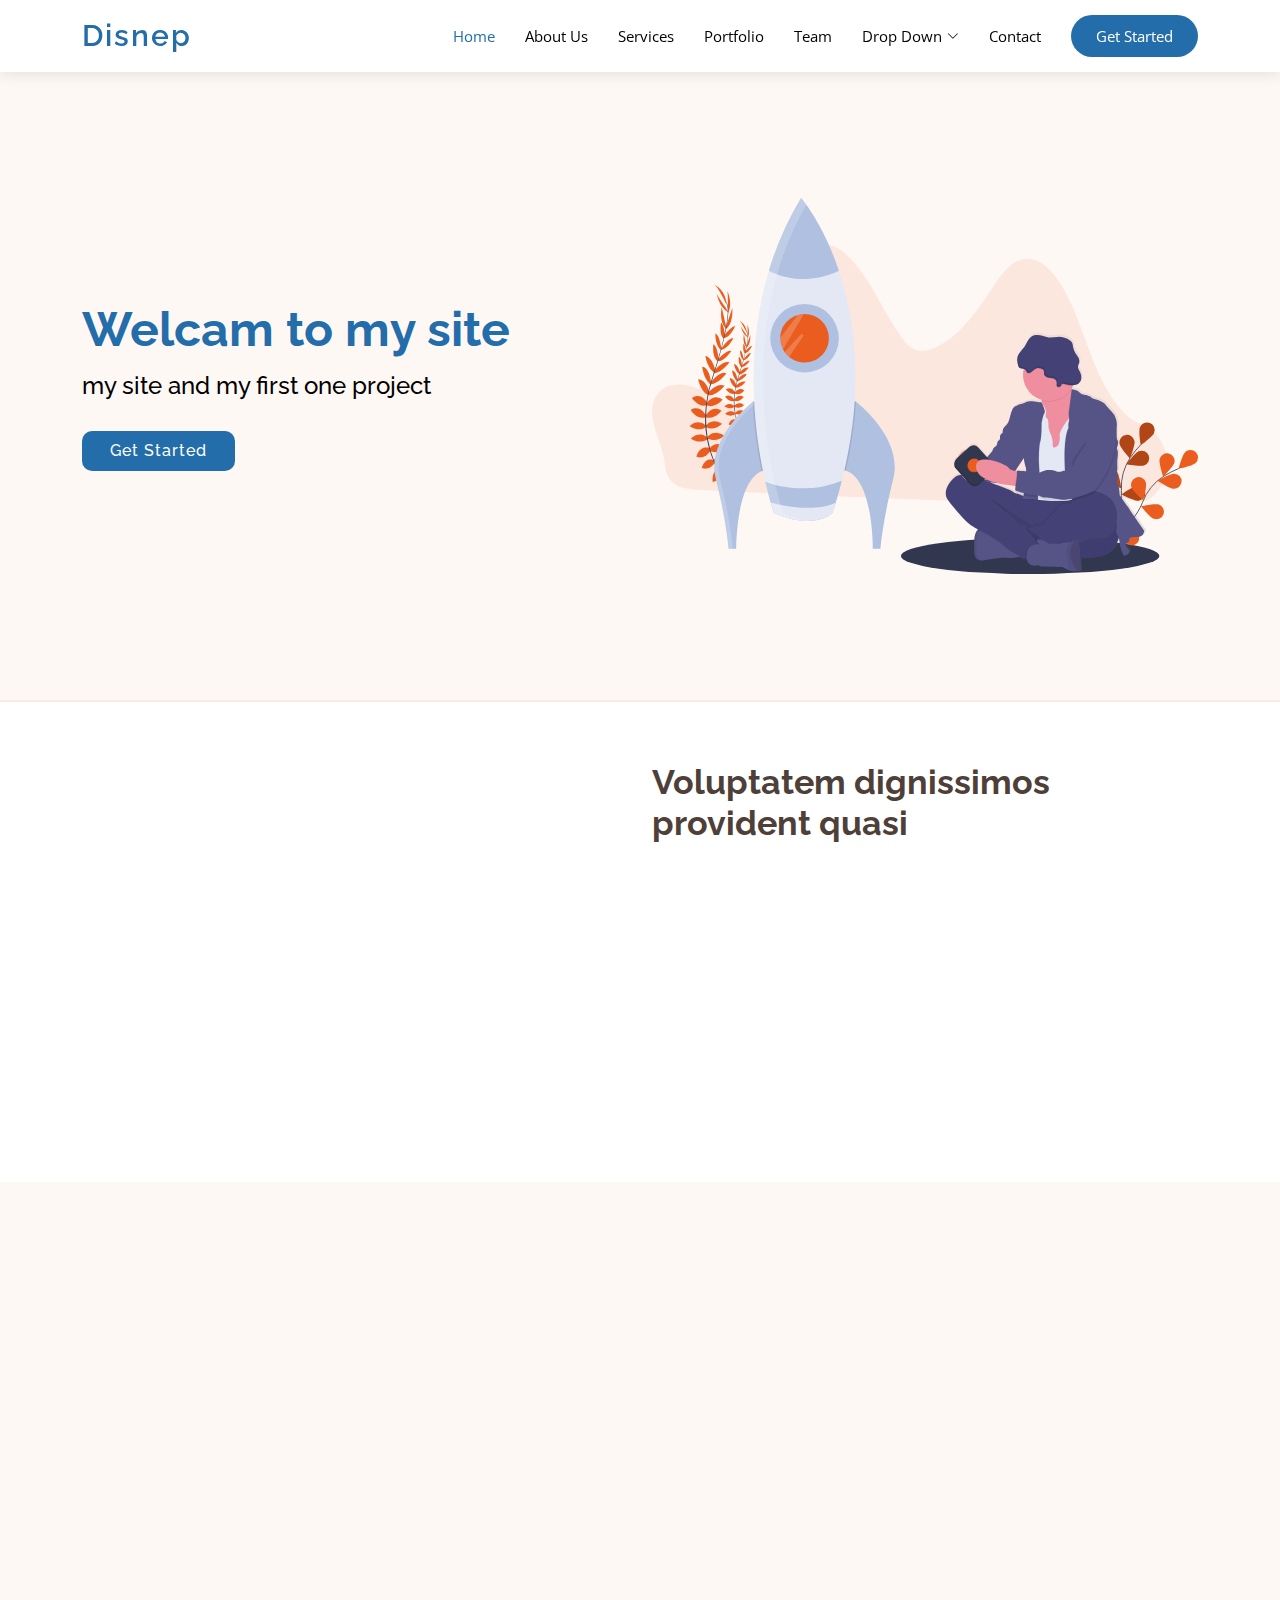
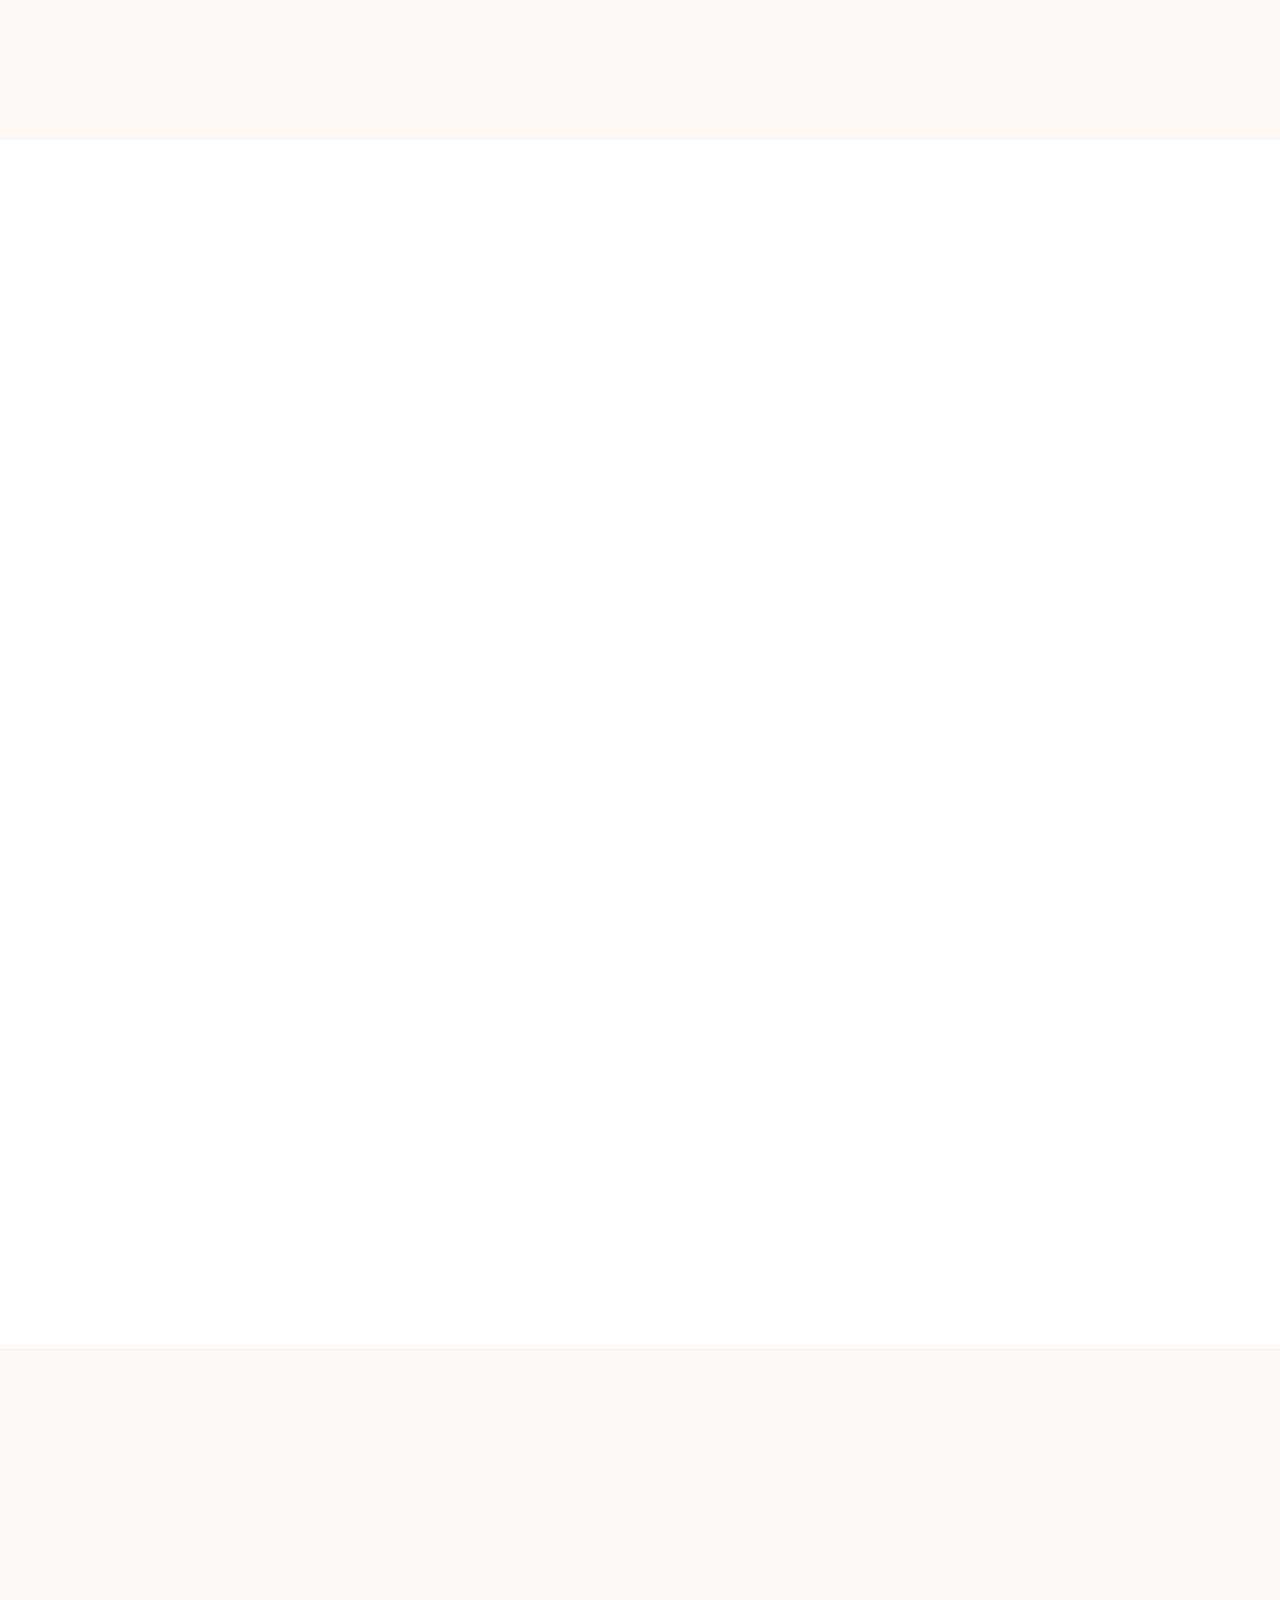
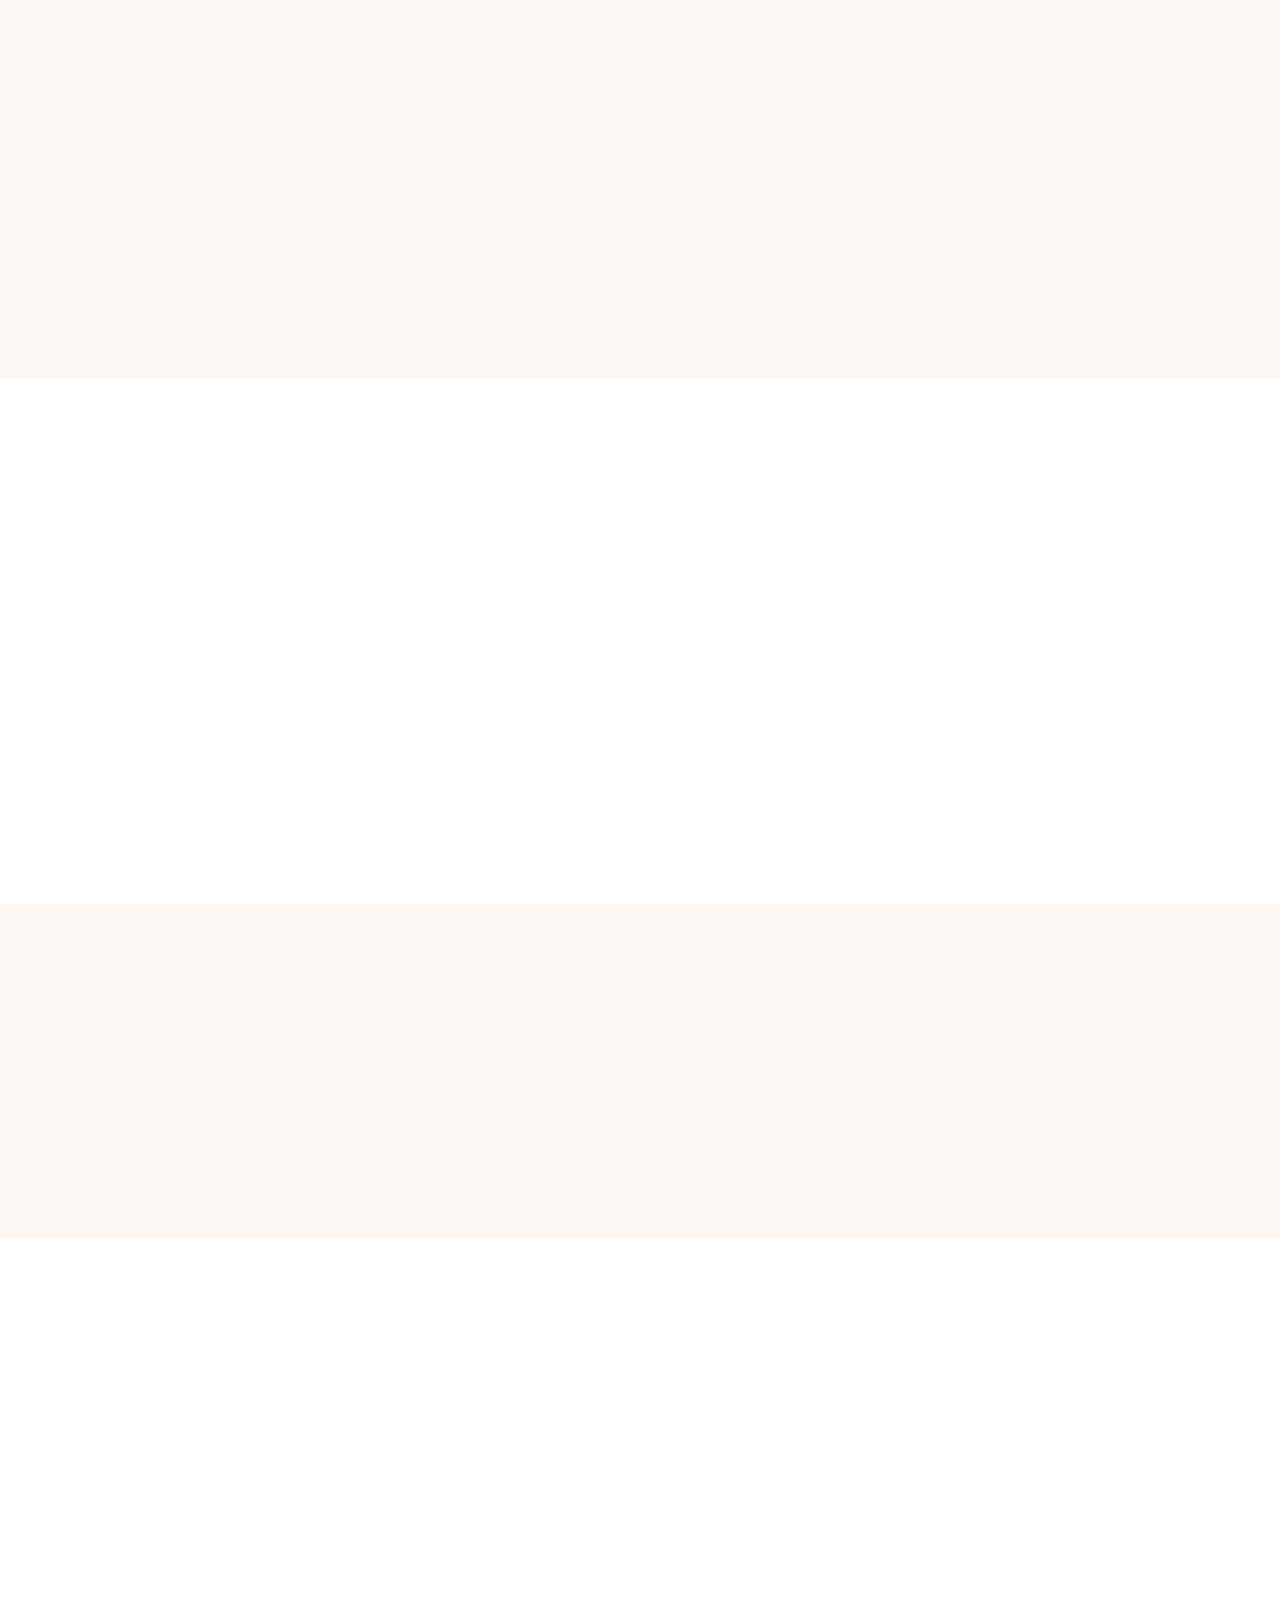
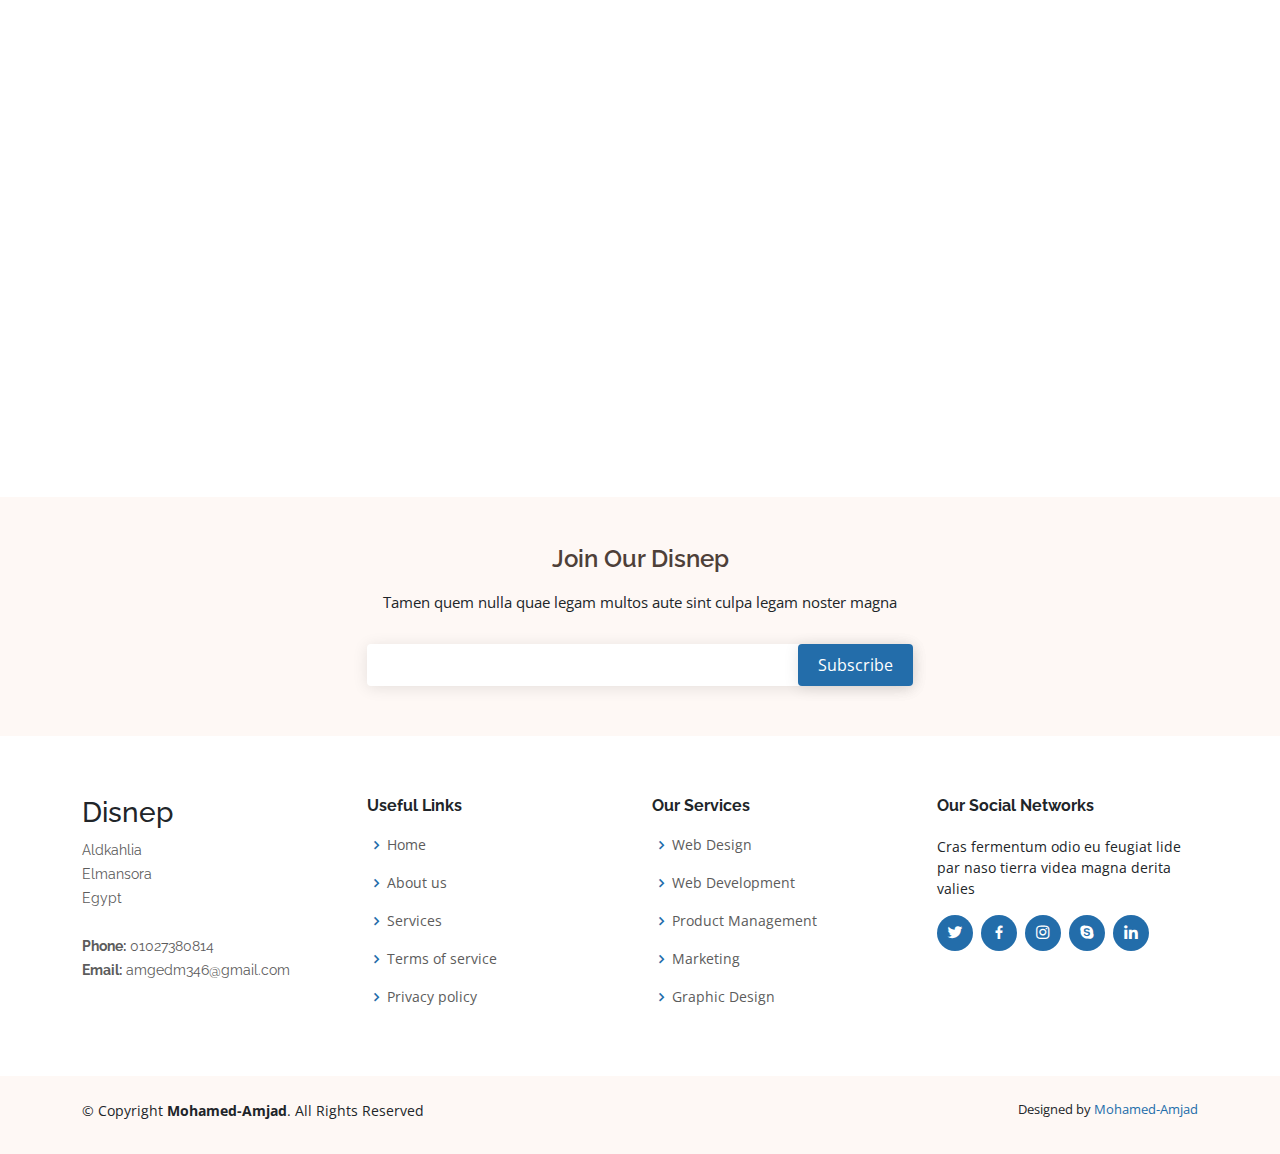
<file: index.html>
<!DOCTYPE html>
<html lang="en">

<head>
  <meta charset="utf-8">
  <meta content="width=device-width, initial-scale=1.0" name="viewport">

  <title> Disnep</title>
  <meta content="" name="description">
  <meta content="" name="keywords">

  <!-- Favicons -->
  <link href="assets/img/logo-1.png" rel="icon">
  <link href="assets/img/apple-touch-icon.png" rel="apple-touch-icon">

  <!-- Google Fonts -->
  <link href="https://fonts.googleapis.com/css?family=Open+Sans:300,300i,400,400i,600,600i,700,700i|Raleway:300,300i,400,400i,600,600i,700,700i" rel="stylesheet">

  <!-- Vendor CSS Files -->
  <link href="assets/vendor/aos/aos.css" rel="stylesheet">
  <link href="assets/vendor/bootstrap/css/bootstrap.min.css" rel="stylesheet">
  <link href="assets/vendor/bootstrap-icons/bootstrap-icons.css" rel="stylesheet">
  <link href="assets/vendor/boxicons/css/boxicons.min.css" rel="stylesheet">
  <link href="assets/vendor/glightbox/css/glightbox.min.css" rel="stylesheet">
  <link href="assets/vendor/swiper/swiper-bundle.min.css" rel="stylesheet">

  <!-- Template Main CSS File -->
  <link href="assets/css/style.css" rel="stylesheet">

  <!-- =======================================================
  * Template Name: Disnep
  * Updated:  2023 with Disnep v1.0.0
  * Template URL: https://reeras.net 
  * Author: mohamed-Amjad
  * License:  
  ======================================================== -->
</head>

<body>

  <!-- ======= Header ======= -->
  <header id="header" class="fixed-top d-flex align-items-center">
    <div class="container d-flex align-items-center justify-content-between">

      <div class="logo">
        <h1 class="text-light"><a href="index.html"><span>Disnep</span></a></h1>
        <!-- Uncomment below if you prefer to use an image logo -->
        <!-- <a href="index.html"><img src="assets/img/logo.png" alt="" class="img-fluid"></a>-->
      </div>

      <nav id="navbar" class="navbar">
        <ul>
          <li><a class="nav-link scrollto active" href="#hero">Home</a></li>
          <li><a class="nav-link scrollto" href="#about">About Us</a></li>
          <li><a class="nav-link scrollto" href="#services">Services</a></li>
          <li><a class="nav-link scrollto" href="#portfolio">Portfolio</a></li>
          <li><a class="nav-link scrollto" href="#team">Team</a></li>
          <li class="dropdown"><a href="#"><span>Drop Down</span> <i class="bi bi-chevron-down"></i></a>
            <ul>
              <li><a href="#">Drop Down 1</a></li>
              <li class="dropdown"><a href="#"><span>Deep Drop Down</span> <i class="bi bi-chevron-right"></i></a>
                <ul>
                  <li><a href="#">Deep Drop Down 1</a></li>
                  <li><a href="#">Deep Drop Down 2</a></li>
                  <li><a href="#">Deep Drop Down 3</a></li>
                  <li><a href="#">Deep Drop Down 4</a></li>
                  <li><a href="#">Deep Drop Down 5</a></li>
                </ul>
              </li>
              <li><a href="#">Drop Down 2</a></li>
              <li><a href="#">Drop Down 3</a></li>
              <li><a href="#">Drop Down 4</a></li>
            </ul>
          </li>
          <li><a class="nav-link scrollto" href="#contact">Contact</a></li>
          <li><a class="getstarted scrollto" href="#about">Get Started</a></li>
        </ul>
        <i class="bi bi-list mobile-nav-toggle"></i>
      </nav><!-- .navbar -->

    </div>
  </header><!-- End Header -->

  <!-- ======= Hero Section ======= -->
  <section id="hero" class="d-flex align-items-center">

    <div class="container">
      <div class="row gy-4">
        <div class="col-lg-6 order-2 order-lg-1 d-flex flex-column justify-content-center">
          <h1>Welcam to my site</h1>
          <h2>my site and my first one project</h2>
          <div>
            <a href="#about" class="btn-get-started scrollto">Get Started</a>
          </div>
        </div>
        <div class="col-lg-6 order-1 order-lg-2 hero-img">
          <img src="assets/img/hero-img.svg" class="img-fluid animated" alt="">
        </div>
      </div>
    </div>

  </section><!-- End Hero -->

  <main id="main">

    <!-- ======= About Section ======= -->
    <section id="about" class="about">
      <div class="container">

        <div class="row justify-content-between">
          <div class="col-lg-5 d-flex align-items-center justify-content-center about-img">
            <img src="assets/img/about-img.svg" class="img-fluid" alt="" data-aos="zoom-in">
          </div>
          <div class="col-lg-6 pt-5 pt-lg-0">
            <h3 data-aos="fade-up">Voluptatem dignissimos provident quasi</h3>
            <p data-aos="fade-up" data-aos-delay="100">
              Lorem ipsum dolor sit amet, consectetur adipiscing elit, sed do eiusmod tempor incididunt ut labore et dolore magna aliqua. Duis aute irure dolor in reprehenderit
            </p>
            <div class="row">
              <div class="col-md-6" data-aos="fade-up" data-aos-delay="100">
                <i class="bx bx-receipt"></i>
                <h4>Corporis voluptates sit</h4>
                <p>Consequuntur sunt aut quasi enim aliquam quae harum pariatur laboris nisi ut aliquip</p>
              </div>
              <div class="col-md-6" data-aos="fade-up" data-aos-delay="200">
                <i class="bx bx-cube-alt"></i>
                <h4>Ullamco laboris nisi</h4>
                <p>Excepteur sint occaecat cupidatat non proident, sunt in culpa qui officia deserunt</p>
              </div>
            </div>
          </div>
        </div>

      </div>
    </section><!-- End About Section -->

    <!-- ======= Services Section ======= -->
    <section id="services" class="services section-bg">
      <div class="container" data-aos="fade-up">

        <div class="section-title">
          <h2>Services</h2>
          <p>Check out the great services we offer</p>
        </div>

        <div class="row">
          <div class="col-md-6 col-lg-3 d-flex align-items-stretch" data-aos="zoom-in" data-aos-delay="100">
            <div class="icon-box">
              <div class="icon"><i class="bx bxl-dribbble"></i></div>
              <h4 class="title"><a href="">Lorem Ipsum</a></h4>
              <p class="description">Voluptatum deleniti atque corrupti quos dolores et quas molestias excepturi sint occaecati cupiditate</p>
            </div>
          </div>

          <div class="col-md-6 col-lg-3 d-flex align-items-stretch" data-aos="zoom-in" data-aos-delay="200">
            <div class="icon-box">
              <div class="icon"><i class="bx bx-file"></i></div>
              <h4 class="title"><a href="">Sed ut perspiciatis</a></h4>
              <p class="description">Duis aute irure dolor in reprehenderit in voluptate velit esse cillum dolore eu fugiat nulla</p>
            </div>
          </div>

          <div class="col-md-6 col-lg-3 d-flex align-items-stretch" data-aos="zoom-in" data-aos-delay="300">
            <div class="icon-box">
              <div class="icon"><i class="bx bx-tachometer"></i></div>
              <h4 class="title"><a href="">Magni Dolores</a></h4>
              <p class="description">Excepteur sint occaecat cupidatat non proident, sunt in culpa qui officia deserunt mollit anim</p>
            </div>
          </div>

          <div class="col-md-6 col-lg-3 d-flex align-items-stretch" data-aos="zoom-in" data-aos-delay="400">
            <div class="icon-box">
              <div class="icon"><i class="bx bx-world"></i></div>
              <h4 class="title"><a href="">Nemo Enim</a></h4>
              <p class="description">At vero eos et accusamus et iusto odio dignissimos ducimus qui blanditiis praesentium voluptatum</p>
            </div>
          </div>

        </div>

      </div>
    </section><!-- End Services Section -->

    <!-- ======= Portfolio Section ======= -->
    <section id="portfolio" class="portfolio">
      <div class="container" data-aos="fade-up">

        <div class="section-title">
          <h2>Portfolio</h2>
          <p>Check out our beautifull portfolio</p>
        </div>

        <div class="row" data-aos="fade-up" data-aos-delay="100">
          <div class="col-lg-12">
            <ul id="portfolio-flters">
              <li data-filter="*" class="filter-active">All</li>
              <li data-filter=".filter-app">App</li>
              <li data-filter=".filter-card">Card</li>
              <li data-filter=".filter-web">Web</li>
            </ul>
          </div>
        </div>

        <div class="row portfolio-container" data-aos="fade-up" data-aos-delay="200">

          <div class="col-lg-4 col-md-6 portfolio-item filter-app">
            <div class="portfolio-wrap">
              <img src="assets/img/portfolio/portfolio-1.jpg" class="img-fluid" alt="">
              <div class="portfolio-links">
                <a href="assets/img/portfolio/portfolio-1.jpg" data-gallery="portfolioGallery" class="portfolio-lightbox" title="App 1"><i class="bi bi-plus"></i></a>
                <a href="portfolio-details.html" title="More Details"><i class="bi bi-link"></i></a>
              </div>
              <div class="portfolio-info">
                <h4>App 1</h4>
                <p>App</p>
              </div>
            </div>
          </div>

          <div class="col-lg-4 col-md-6 portfolio-item filter-web">
            <div class="portfolio-wrap">
              <img src="assets/img/portfolio/portfolio-2.jpg" class="img-fluid" alt="">
              <div class="portfolio-links">
                <a href="assets/img/portfolio/portfolio-2.jpg" data-gallery="portfolioGallery" class="portfolio-lightbox" title="Web 3"><i class="bi bi-plus"></i></a>
                <a href="portfolio-details.html" title="More Details"><i class="bi bi-link"></i></a>
              </div>
              <div class="portfolio-info">
                <h4>Web 3</h4>
                <p>Web</p>
              </div>
            </div>
          </div>

          <div class="col-lg-4 col-md-6 portfolio-item filter-app">
            <div class="portfolio-wrap">
              <img src="assets/img/portfolio/portfolio-3.jpg" class="img-fluid" alt="">
              <div class="portfolio-links">
                <a href="assets/img/portfolio/portfolio-3.jpg" data-gallery="portfolioGallery" class="portfolio-lightbox" title="App 2"><i class="bi bi-plus"></i></a>
                <a href="portfolio-details.html" title="More Details"><i class="bi bi-link"></i></a>
              </div>
              <div class="portfolio-info">
                <h4>App 2</h4>
                <p>App</p>
              </div>
            </div>
          </div>

          <div class="col-lg-4 col-md-6 portfolio-item filter-card">
            <div class="portfolio-wrap">
              <img src="assets/img/portfolio/portfolio-4.jpg" class="img-fluid" alt="">
              <div class="portfolio-links">
                <a href="assets/img/portfolio/portfolio-4.jpg" data-gallery="portfolioGallery" class="portfolio-lightbox" title="Card 2"><i class="bi bi-plus"></i></a>
                <a href="portfolio-details.html" title="More Details"><i class="bi bi-link"></i></a>
              </div>
              <div class="portfolio-info">
                <h4>Card 2</h4>
                <p>Card</p>
              </div>
            </div>
          </div>

          <div class="col-lg-4 col-md-6 portfolio-item filter-web">
            <div class="portfolio-wrap">
              <img src="assets/img/portfolio/portfolio-5.jpg" class="img-fluid" alt="">
              <div class="portfolio-links">
                <a href="assets/img/portfolio/portfolio-5.jpg" data-gallery="portfolioGallery" class="portfolio-lightbox" title="Web 2"><i class="bi bi-plus"></i></a>
                <a href="portfolio-details.html" title="More Details"><i class="bi bi-link"></i></a>
              </div>
              <div class="portfolio-info">
                <h4>Web 2</h4>
                <p>Web</p>
              </div>
            </div>
          </div>

          <div class="col-lg-4 col-md-6 portfolio-item filter-app">
            <div class="portfolio-wrap">
              <img src="assets/img/portfolio/portfolio-6.jpg" class="img-fluid" alt="">
              <div class="portfolio-links">
                <a href="assets/img/portfolio/portfolio-6.jpg" data-gallery="portfolioGallery" class="portfolio-lightbox" title="App 3"><i class="bi bi-plus"></i></a>
                <a href="portfolio-details.html" title="More Details"><i class="bi bi-link"></i></a>
              </div>
              <div class="portfolio-info">
                <h4>App 3</h4>
                <p>App</p>
              </div>
            </div>
          </div>

          <div class="col-lg-4 col-md-6 portfolio-item filter-card">
            <div class="portfolio-wrap">
              <img src="assets/img/portfolio/portfolio-7.jpg" class="img-fluid" alt="">
              <div class="portfolio-links">
                <a href="assets/img/portfolio/portfolio-7.jpg" data-gallery="portfolioGallery" class="portfolio-lightbox" title="Card 1"><i class="bi bi-plus"></i></a>
                <a href="portfolio-details.html" title="More Details"><i class="bi bi-link"></i></a>
              </div>
              <div class="portfolio-info">
                <h4>Card 1</h4>
                <p>Card</p>
              </div>
            </div>
          </div>

          <div class="col-lg-4 col-md-6 portfolio-item filter-card">
            <div class="portfolio-wrap">
              <img src="assets/img/portfolio/portfolio-8.jpg" class="img-fluid" alt="">
              <div class="portfolio-links">
                <a href="assets/img/portfolio/portfolio-8.jpg" data-gallery="portfolioGallery" class="portfolio-lightbox" title="Card 3"><i class="bi bi-plus"></i></a>
                <a href="portfolio-details.html" title="More Details"><i class="bi bi-link"></i></a>
              </div>
              <div class="portfolio-info">
                <h4>Card 3</h4>
                <p>Card</p>
              </div>
            </div>
          </div>

          <div class="col-lg-4 col-md-6 portfolio-item filter-web">
            <div class="portfolio-wrap">
              <img src="assets/img/portfolio/portfolio-9.jpg" class="img-fluid" alt="">
              <div class="portfolio-links">
                <a href="assets/img/portfolio/portfolio-9.jpg" data-gallery="portfolioGallery" class="portfolio-lightbox" title="Web 3"><i class="bi bi-plus"></i></a>
                <a href="portfolio-details.html" title="More Details"><i class="bi bi-link"></i></a>
              </div>
              <div class="portfolio-info">
                <h4>Web 3</h4>
                <p>Web</p>
              </div>
            </div>
          </div>

        </div>

      </div>
    </section><!-- End Portfolio Section -->

    <!-- ======= F.A.Q Section ======= -->
    <section id="faq" class="faq section-bg">
      <div class="container" data-aos="fade-up">

        <div class="section-title">
          <h2>F.A.Q</h2>
          <p>Frequently Asked Questions</p>
        </div>

        <ul class="faq-list" data-aos="fade-up" data-aos-delay="100">

          <li>
            <div data-bs-toggle="collapse" class="collapsed question" href="#faq1">Non consectetur a erat nam at lectus urna duis? <i class="bi bi-chevron-down icon-show"></i><i class="bi bi-chevron-up icon-close"></i></div>
            <div id="faq1" class="collapse" data-bs-parent=".faq-list">
              <p>
                Feugiat pretium nibh ipsum consequat. Tempus iaculis urna id volutpat lacus laoreet non curabitur gravida. Venenatis lectus magna fringilla urna porttitor rhoncus dolor purus non.
              </p>
            </div>
          </li>

          <li>
            <div data-bs-toggle="collapse" href="#faq2" class="collapsed question">Feugiat scelerisque varius morbi enim nunc faucibus a pellentesque? <i class="bi bi-chevron-down icon-show"></i><i class="bi bi-chevron-up icon-close"></i></div>
            <div id="faq2" class="collapse" data-bs-parent=".faq-list">
              <p>
                Dolor sit amet consectetur adipiscing elit pellentesque habitant morbi. Id interdum velit laoreet id donec ultrices. Fringilla phasellus faucibus scelerisque eleifend donec pretium. Est pellentesque elit ullamcorper dignissim. Mauris ultrices eros in cursus turpis massa tincidunt dui.
              </p>
            </div>
          </li>

          <li>
            <div data-bs-toggle="collapse" href="#faq3" class="collapsed question">Dolor sit amet consectetur adipiscing elit pellentesque habitant morbi? <i class="bi bi-chevron-down icon-show"></i><i class="bi bi-chevron-up icon-close"></i></div>
            <div id="faq3" class="collapse" data-bs-parent=".faq-list">
              <p>
                Eleifend mi in nulla posuere sollicitudin aliquam ultrices sagittis orci. Faucibus pulvinar elementum integer enim. Sem nulla pharetra diam sit amet nisl suscipit. Rutrum tellus pellentesque eu tincidunt. Lectus urna duis convallis convallis tellus. Urna molestie at elementum eu facilisis sed odio morbi quis
              </p>
            </div>
          </li>

          <li>
            <div data-bs-toggle="collapse" href="#faq4" class="collapsed question">Ac odio tempor orci dapibus. Aliquam eleifend mi in nulla? <i class="bi bi-chevron-down icon-show"></i><i class="bi bi-chevron-up icon-close"></i></div>
            <div id="faq4" class="collapse" data-bs-parent=".faq-list">
              <p>
                Dolor sit amet consectetur adipiscing elit pellentesque habitant morbi. Id interdum velit laoreet id donec ultrices. Fringilla phasellus faucibus scelerisque eleifend donec pretium. Est pellentesque elit ullamcorper dignissim. Mauris ultrices eros in cursus turpis massa tincidunt dui.
              </p>
            </div>
          </li>

          <li>
            <div data-bs-toggle="collapse" href="#faq5" class="collapsed question">Tempus quam pellentesque nec nam aliquam sem et tortor consequat? <i class="bi bi-chevron-down icon-show"></i><i class="bi bi-chevron-up icon-close"></i></div>
            <div id="faq5" class="collapse" data-bs-parent=".faq-list">
              <p>
                Molestie a iaculis at erat pellentesque adipiscing commodo. Dignissim suspendisse in est ante in. Nunc vel risus commodo viverra maecenas accumsan. Sit amet nisl suscipit adipiscing bibendum est. Purus gravida quis blandit turpis cursus in
              </p>
            </div>
          </li>

          <li>
            <div data-bs-toggle="collapse" href="#faq6" class="collapsed question">Tortor vitae purus faucibus ornare. Varius vel pharetra vel turpis nunc eget lorem dolor? <i class="bi bi-chevron-down icon-show"></i><i class="bi bi-chevron-up icon-close"></i></div>
            <div id="faq6" class="collapse" data-bs-parent=".faq-list">
              <p>
                Laoreet sit amet cursus sit amet dictum sit amet justo. Mauris vitae ultricies leo integer malesuada nunc vel. Tincidunt eget nullam non nisi est sit amet. Turpis nunc eget lorem dolor sed. Ut venenatis tellus in metus vulputate eu scelerisque. Pellentesque diam volutpat commodo sed egestas egestas fringilla phasellus faucibus. Nibh tellus molestie nunc non blandit massa enim nec.
              </p>
            </div>
          </li>

        </ul>

      </div>
    </section><!-- End F.A.Q Section -->

    <!-- ======= Team Section ======= -->
    <section id="team" class="team">
      <div class="container">

        <div class="section-title" data-aos="fade-up">
          <h2>Team</h2>
          <p>Our team is always here to help</p>
        </div>

        <div class="row">

          <div class="col-xl-3 col-lg-4 col-md-6" data-aos="zoom-in" data-aos-delay="100">
            <div class="member">
              <img src="assets/img/team/team-1.jpg" class="img-fluid" alt="">
              <div class="member-info">
                <div class="member-info-content">
                  <h4>Abdo</h4>
                  <span>Graphic Design</span>
                </div>
                <div class="social">
                  <a href=""><i class="bi bi-twitter"></i></a>
                  <a href=""><i class="bi bi-facebook"></i></a>
                  <a href=""><i class="bi bi-instagram"></i></a>
                  <a href=""><i class="bi bi-linkedin"></i></a>
                </div>
              </div>
            </div>
          </div>

          <div class="col-xl-3 col-lg-4 col-md-6" data-aos="zoom-in" data-aos-delay="200">
            <div class="member">
              <img src="assets/img/team/team-2.jpg" class="img-fluid" alt="">
              <div class="member-info">
                <div class="member-info-content">
                  <h4>Azza</h4>
                  <span>ui&ux</span>
                </div>
                <div class="social">
                  <a href=""><i class="bi bi-twitter"></i></a>
                  <a href=""><i class="bi bi-facebook"></i></a>
                  <a href=""><i class="bi bi-instagram"></i></a>
                  <a href=""><i class="bi bi-linkedin"></i></a>
                </div>
              </div>
            </div>
          </div>

          <div class="col-xl-3 col-lg-4 col-md-6" data-aos="zoom-in" data-aos-delay="300">
            <div class="member">
              <img src="assets/img/team/team-3.jpg" class="img-fluid" alt="">
              <div class="member-info">
                <div class="member-info-content">
                  <h4>Mohamed-Amjad</h4>
                  <span>Devolper</span>
                </div>
                <div class="social">
                  <a href=""><i class="bi bi-twitter"></i></a>
                  <a href=""><i class="bi bi-facebook"></i></a>
                  <a href=""><i class="bi bi-instagram"></i></a>
                  <a href=""><i class="bi bi-linkedin"></i></a>
                </div>
              </div>
            </div>
          </div>

          <div class="col-xl-3 col-lg-4 col-md-6" data-aos="zoom-in" data-aos-delay="400">
            <div class="member">
              <img src="assets/img/team/team-4.jpg" class="img-fluid" alt="">
              <div class="member-info">
                <div class="member-info-content">
                  <h4>Rahma</h4>
                  <span>ui&ux</span>
                </div>
                <div class="social">
                  <a href=""><i class="bi bi-twitter"></i></a>
                  <a href=""><i class="bi bi-facebook"></i></a>
                  <a href=""><i class="bi bi-instagram"></i></a>
                  <a href=""><i class="bi bi-linkedin"></i></a>
                </div>
              </div>
            </div>
          </div>

        </div>

      </div>
    </section><!-- End Team Section -->

    <!-- ======= Clients Section ======= -->
    <section id="clients" class="clients section-bg">
      <div class="container" data-aos="fade-up">

        <div class="section-title">
          <h2>Clients</h2>
          <p>They trusted us</p>
        </div>

        <div class="clients-slider swiper" data-aos="fade-up" data-aos-delay="100">
          <div class="swiper-wrapper align-items-center">
            <div class="swiper-slide"><img src="assets/img/clients/client-1.png" class="img-fluid" alt=""></div>
            <div class="swiper-slide"><img src="assets/img/clients/client-2.png" class="img-fluid" alt=""></div>
            <div class="swiper-slide"><img src="assets/img/clients/client-3.png" class="img-fluid" alt=""></div>
            <div class="swiper-slide"><img src="assets/img/clients/client-4.png" class="img-fluid" alt=""></div>
            <div class="swiper-slide"><img src="assets/img/clients/client-5.png" class="img-fluid" alt=""></div>
            <div class="swiper-slide"><img src="assets/img/clients/client-6.png" class="img-fluid" alt=""></div>
            <div class="swiper-slide"><img src="assets/img/clients/client-7.png" class="img-fluid" alt=""></div>
            <div class="swiper-slide"><img src="assets/img/clients/client-8.png" class="img-fluid" alt=""></div>
          </div>
          <div class="swiper-pagination"></div>
        </div>

      </div>
    </section><!-- End Clients Section -->

    <!-- ======= Contact Us Section ======= -->
    <section id="contact" class="contact">
      <div class="container" data-aos="fade-up">

        <div class="section-title">
          <h2>Contact Us</h2>
          <p>Contact us the get started</p>
        </div>

        <div class="row">

          <div class="col-lg-5 d-flex align-items-stretch" data-aos="fade-up" data-aos-delay="100">
            <div class="info">
              <div class="address">
                <i class="bi bi-geo-alt"></i>
                <h4>Location:</h4>
                <p>Aldkahlia-Elmansora</p>
              </div>

              <div class="email">
                <i class="bi bi-envelope"></i>
                <h4>Email:</h4>
                <p>amgedm346@gmail.com</p>
              </div>

              <div class="phone">
                <i class="bi bi-phone"></i>
                <h4>Call:</h4>
                <p>+201027380814</p>
              </div>

              <iframe src="https://www.google.com/maps/embed?pb=!1m14!1m8!1m3!1d12097.433213460943!2d-74.0062269!3d40.7101282!3m2!1i1024!2i768!4f13.1!3m3!1m2!1s0x0%3A0xb89d1fe6bc499443!2sDowntown+Conference+Center!5e0!3m2!1smk!2sbg!4v1539943755621" frameborder="0" style="border:0; width: 100%; height: 290px;" allowfullscreen></iframe>
            </div>

          </div>

          <div class="col-lg-7 mt-5 mt-lg-0 d-flex align-items-stretch" data-aos="fade-up" data-aos-delay="200">
            <form action="forms/contact.php" method="post" role="form" class="php-email-form">
              <div class="row">
                <div class="form-group col-md-6">
                  <label for="name">Your Name</label>
                  <input type="text" name="name" class="form-control" id="name" placeholder="Your Name" required>
                </div>
                <div class="form-group col-md-6 mt-3 mt-md-0">
                  <label for="name">Your Email</label>
                  <input type="email" class="form-control" name="email" id="email" placeholder="Your Email" required>
                </div>
              </div>
              <div class="form-group mt-3">
                <label for="name">Subject</label>
                <input type="text" class="form-control" name="subject" id="subject" placeholder="Subject" required>
              </div>
              <div class="form-group mt-3">
                <label for="name">Message</label>
                <textarea class="form-control" name="message" rows="10" required></textarea>
              </div>
              <div class="my-3">
                <div class="loading">Loading</div>
                <div class="error-message"></div>
                <div class="sent-message">Your message has been sent. Thank you!</div>
              </div>
              <div class="text-center"><button type="submit">Send Message</button></div>
            </form>
          </div>

        </div>

      </div>
    </section><!-- End Contact Us Section -->

  </main><!-- End #main -->

  <!-- ======= Footer ======= -->
  <footer id="footer">

    <div class="footer-newsletter">
      <div class="container">
        <div class="row justify-content-center">
          <div class="col-lg-6">
            <h4>Join Our Disnep</h4>
            <p>Tamen quem nulla quae legam multos aute sint culpa legam noster magna</p>
            <form action="" method="post">
              <input type="email" name="email"><input type="submit" value="Subscribe">
            </form>
          </div>
        </div>
      </div>
    </div>

    <div class="footer-top">
      <div class="container">
        <div class="row">

          <div class="col-lg-3 col-md-6 footer-contact">
            <h3>Disnep</h3>
            <p>
              Aldkahlia <br>
              Elmansora<br>
              Egypt <br><br>
              <strong>Phone:</strong> 01027380814<br>
              <strong>Email:</strong> amgedm346@gmail.com<br>
            </p>
          </div>

          <div class="col-lg-3 col-md-6 footer-links">
            <h4>Useful Links</h4>
            <ul>
              <li><i class="bx bx-chevron-right"></i> <a href="#">Home</a></li>
              <li><i class="bx bx-chevron-right"></i> <a href="#">About us</a></li>
              <li><i class="bx bx-chevron-right"></i> <a href="#">Services</a></li>
              <li><i class="bx bx-chevron-right"></i> <a href="#">Terms of service</a></li>
              <li><i class="bx bx-chevron-right"></i> <a href="#">Privacy policy</a></li>
            </ul>
          </div>

          <div class="col-lg-3 col-md-6 footer-links">
            <h4>Our Services</h4>
            <ul>
              <li><i class="bx bx-chevron-right"></i> <a href="#">Web Design</a></li>
              <li><i class="bx bx-chevron-right"></i> <a href="#">Web Development</a></li>
              <li><i class="bx bx-chevron-right"></i> <a href="#">Product Management</a></li>
              <li><i class="bx bx-chevron-right"></i> <a href="#">Marketing</a></li>
              <li><i class="bx bx-chevron-right"></i> <a href="#">Graphic Design</a></li>
            </ul>
          </div>

          <div class="col-lg-3 col-md-6 footer-links">
            <h4>Our Social Networks</h4>
            <p>Cras fermentum odio eu feugiat lide par naso tierra videa magna derita valies</p>
            <div class="social-links mt-3">
              <a href="#" class="twitter"><i class="bx bxl-twitter"></i></a>
              <a href="#" class="facebook"><i class="bx bxl-facebook"></i></a>
              <a href="#" class="instagram"><i class="bx bxl-instagram"></i></a>
              <a href="#" class="google-plus"><i class="bx bxl-skype"></i></a>
              <a href="#" class="linkedin"><i class="bx bxl-linkedin"></i></a>
            </div>
          </div>

        </div>
      </div>
    </div>

    <div class="container py-4">
      <div class="copyright">
        &copy; Copyright <strong><span>Mohamed-Amjad</span></strong>. All Rights Reserved
      </div>
      <div class="credits">
        <!-- All the links in the footer should remain intact. -->
        <!-- You can delete the links only if you purchased the pro version. -->
        <!-- Licensing information: https://bootstrapmade.com/license/ -->
        <!-- Purchase the pro version with working PHP/AJAX contact form: https://bootstrapmade.com/ninestars-free-bootstrap-3-theme-for-creative/ -->
        Designed by <a href="https://reeras.net/">Mohamed-Amjad</a>
      </div>
    </div>
  </footer><!-- End Footer -->

  <a href="#" class="back-to-top d-flex align-items-center justify-content-center"><i class="bi bi-arrow-up-short"></i></a>

  <!-- Vendor JS Files -->
  <script src="assets/vendor/aos/aos.js"></script>
  <script src="assets/vendor/bootstrap/js/bootstrap.bundle.min.js"></script>
  <script src="assets/vendor/glightbox/js/glightbox.min.js"></script>
  <script src="assets/vendor/isotope-layout/isotope.pkgd.min.js"></script>
  <script src="assets/vendor/swiper/swiper-bundle.min.js"></script>
  <script src="assets/vendor/php-email-form/validate.js"></script>

  <!-- Template Main JS File -->
  <script src="assets/js/main.js"></script>

</body>

</html>
</file>
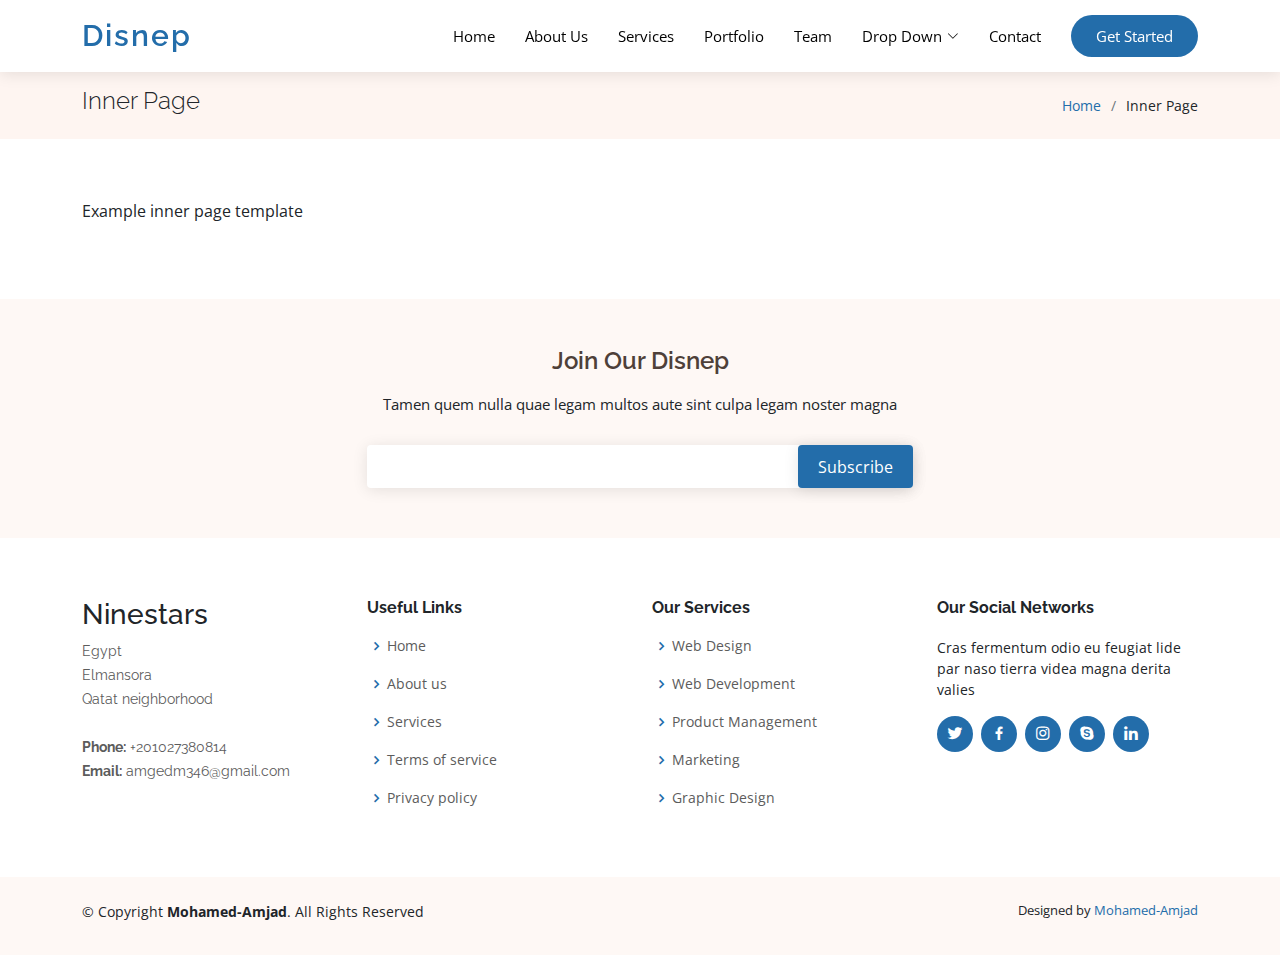
<file: inner-page.html>
<!DOCTYPE html>
<html lang="en">

<head>
  <meta charset="utf-8">
  <meta content="width=device-width, initial-scale=1.0" name="viewport">

  <title>Inner Page - Disnep Template</title>
  <meta content="" name="description">
  <meta content="" name="keywords">

  <!-- Favicons -->
  <link href="assets/img/logo-1.png" rel="icon">
  <link href="assets/img/apple-touch-icon.png" rel="apple-touch-icon">

  <!-- Google Fonts -->
  <link href="https://fonts.googleapis.com/css?family=Open+Sans:300,300i,400,400i,600,600i,700,700i|Raleway:300,300i,400,400i,600,600i,700,700i" rel="stylesheet">

  <!-- Vendor CSS Files -->
  <link href="assets/vendor/aos/aos.css" rel="stylesheet">
  <link href="assets/vendor/bootstrap/css/bootstrap.min.css" rel="stylesheet">
  <link href="assets/vendor/bootstrap-icons/bootstrap-icons.css" rel="stylesheet">
  <link href="assets/vendor/boxicons/css/boxicons.min.css" rel="stylesheet">
  <link href="assets/vendor/glightbox/css/glightbox.min.css" rel="stylesheet">
  <link href="assets/vendor/swiper/swiper-bundle.min.css" rel="stylesheet">

  <!-- Template Main CSS File -->
  <link href="assets/css/style.css" rel="stylesheet">

  <!-- =======================================================
  * Template Name: Disnep
  * Updated:  2023 Disnep v1.0.0
  * Template URL: https://reeras.net
  * Author: Mohamed-Amjad
  * License:  
  ======================================================== -->
</head>

<body>

  <!-- ======= Header ======= -->
  <header id="header" class="fixed-top d-flex align-items-center">
    <div class="container d-flex align-items-center justify-content-between">

      <div class="logo">
        <h1 class="text-light"><a href="index.html"><span>Disnep</span></a></h1>
        <!-- Uncomment below if you prefer to use an image logo -->
        <!-- <a href="index.html"><img src="assets/img/logo.png" alt="" class="img-fluid"></a>-->
      </div>

      <nav id="navbar" class="navbar">
        <ul>
          <li><a class="nav-link scrollto " href="#hero">Home</a></li>
          <li><a class="nav-link scrollto" href="#about">About Us</a></li>
          <li><a class="nav-link scrollto" href="#services">Services</a></li>
          <li><a class="nav-link scrollto" href="#portfolio">Portfolio</a></li>
          <li><a class="nav-link scrollto" href="#team">Team</a></li>
          <li class="dropdown"><a href="#"><span>Drop Down</span> <i class="bi bi-chevron-down"></i></a>
            <ul>
              <li><a href="#">Drop Down 1</a></li>
              <li class="dropdown"><a href="#"><span>Deep Drop Down</span> <i class="bi bi-chevron-right"></i></a>
                <ul>
                  <li><a href="#">Deep Drop Down 1</a></li>
                  <li><a href="#">Deep Drop Down 2</a></li>
                  <li><a href="#">Deep Drop Down 3</a></li>
                  <li><a href="#">Deep Drop Down 4</a></li>
                  <li><a href="#">Deep Drop Down 5</a></li>
                </ul>
              </li>
              <li><a href="#">Drop Down 2</a></li>
              <li><a href="#">Drop Down 3</a></li>
              <li><a href="#">Drop Down 4</a></li>
            </ul>
          </li>
          <li><a class="nav-link scrollto" href="#contact">Contact</a></li>
          <li><a class="getstarted scrollto" href="#about">Get Started</a></li>
        </ul>
        <i class="bi bi-list mobile-nav-toggle"></i>
      </nav><!-- .navbar -->

    </div>
  </header><!-- End Header -->

  <main id="main">

    <!-- ======= Breadcrumbs Section ======= -->
    <section class="breadcrumbs">
      <div class="container">

        <div class="d-flex justify-content-between align-items-center">
          <h2>Inner Page</h2>
          <ol>
            <li><a href="index.html">Home</a></li>
            <li>Inner Page</li>
          </ol>
        </div>

      </div>
    </section><!-- End Breadcrumbs Section -->

    <section class="inner-page">
      <div class="container">
        <p>
          Example inner page template
        </p>
      </div>
    </section>

  </main><!-- End #main -->

  <!-- ======= Footer ======= -->
  <footer id="footer">

    <div class="footer-newsletter">
      <div class="container">
        <div class="row justify-content-center">
          <div class="col-lg-6">
            <h4>Join Our Disnep</h4>
            <p>Tamen quem nulla quae legam multos aute sint culpa legam noster magna</p>
            <form action="" method="post">
              <input type="email" name="email"><input type="submit" value="Subscribe">
            </form>
          </div>
        </div>
      </div>
    </div>

    <div class="footer-top">
      <div class="container">
        <div class="row">

          <div class="col-lg-3 col-md-6 footer-contact">
            <h3>Ninestars</h3>
            <p>
              Egypt <br>
              Elmansora<br>
              Qatat neighborhood <br><br>
              <strong>Phone:</strong> +201027380814<br>
              <strong>Email:</strong> amgedm346@gmail.com<br>
            </p>
          </div>

          <div class="col-lg-3 col-md-6 footer-links">
            <h4>Useful Links</h4>
            <ul>
              <li><i class="bx bx-chevron-right"></i> <a href="#">Home</a></li>
              <li><i class="bx bx-chevron-right"></i> <a href="#">About us</a></li>
              <li><i class="bx bx-chevron-right"></i> <a href="#">Services</a></li>
              <li><i class="bx bx-chevron-right"></i> <a href="#">Terms of service</a></li>
              <li><i class="bx bx-chevron-right"></i> <a href="#">Privacy policy</a></li>
            </ul>
          </div>

          <div class="col-lg-3 col-md-6 footer-links">
            <h4>Our Services</h4>
            <ul>
              <li><i class="bx bx-chevron-right"></i> <a href="#">Web Design</a></li>
              <li><i class="bx bx-chevron-right"></i> <a href="#">Web Development</a></li>
              <li><i class="bx bx-chevron-right"></i> <a href="#">Product Management</a></li>
              <li><i class="bx bx-chevron-right"></i> <a href="#">Marketing</a></li>
              <li><i class="bx bx-chevron-right"></i> <a href="#">Graphic Design</a></li>
            </ul>
          </div>

          <div class="col-lg-3 col-md-6 footer-links">
            <h4>Our Social Networks</h4>
            <p>Cras fermentum odio eu feugiat lide par naso tierra videa magna derita valies</p>
            <div class="social-links mt-3">
              <a href="#" class="twitter"><i class="bx bxl-twitter"></i></a>
              <a href="#" class="facebook"><i class="bx bxl-facebook"></i></a>
              <a href="#" class="instagram"><i class="bx bxl-instagram"></i></a>
              <a href="#" class="google-plus"><i class="bx bxl-skype"></i></a>
              <a href="#" class="linkedin"><i class="bx bxl-linkedin"></i></a>
            </div>
          </div>

        </div>
      </div>
    </div>

    <div class="container py-4">
      <div class="copyright">
        &copy; Copyright <strong><span>Mohamed-Amjad</span></strong>. All Rights Reserved
      </div>
      <div class="credits">
        <!-- All the links in the footer should remain intact. -->
        <!-- You can delete the links only if you purchased the pro version. -->
        <!-- Licensing information: https://bootstrapmade.com/license/ -->
        <!-- Purchase the pro version with working PHP/AJAX contact form: https://bootstrapmade.com/ninestars-free-bootstrap-3-theme-for-creative/ -->
        Designed by <a href="https://reeras.net">Mohamed-Amjad</a>
      </div>
    </div>
  </footer><!-- End Footer -->

  <a href="#" class="back-to-top d-flex align-items-center justify-content-center"><i class="bi bi-arrow-up-short"></i></a>

  <!-- Vendor JS Files -->
  <script src="assets/vendor/aos/aos.js"></script>
  <script src="assets/vendor/bootstrap/js/bootstrap.bundle.min.js"></script>
  <script src="assets/vendor/glightbox/js/glightbox.min.js"></script>
  <script src="assets/vendor/isotope-layout/isotope.pkgd.min.js"></script>
  <script src="assets/vendor/swiper/swiper-bundle.min.js"></script>
  <script src="assets/vendor/php-email-form/validate.js"></script>

  <!-- Template Main JS File -->
  <script src="assets/js/main.js"></script>

</body>

</html>
</file>
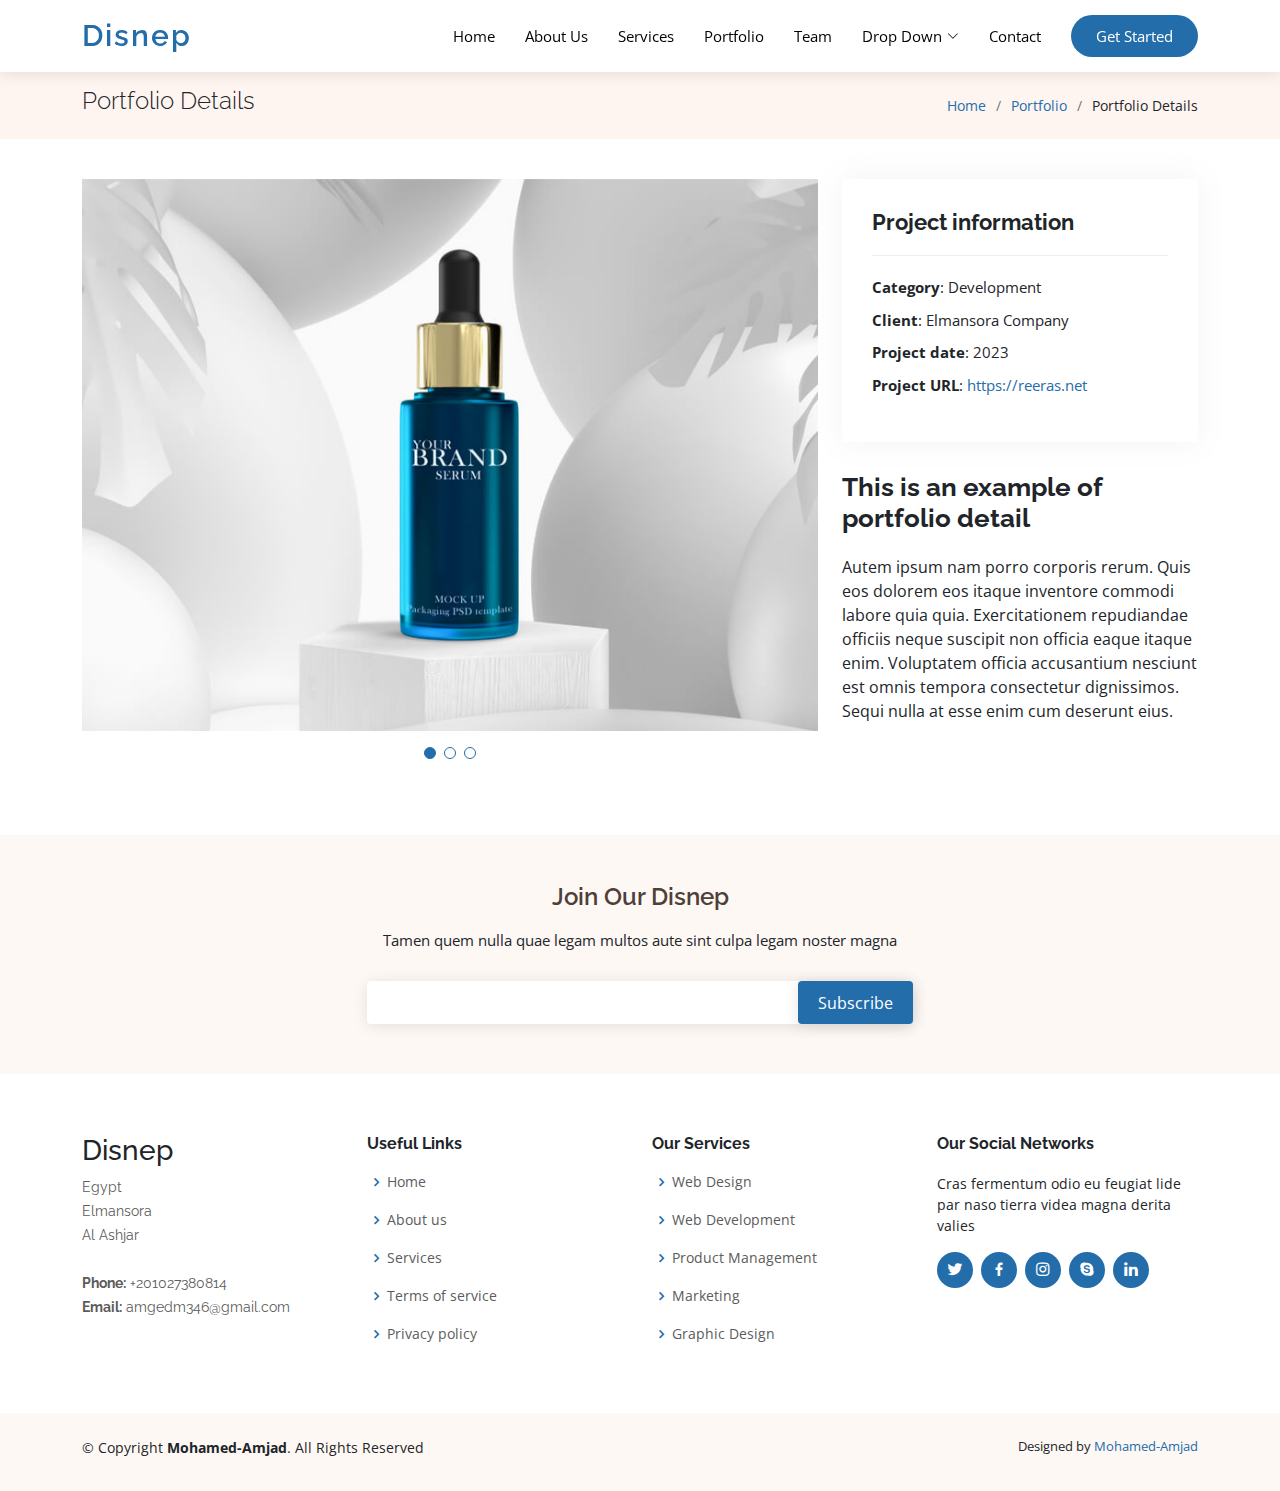
<file: portfolio-details.html>
<!DOCTYPE html>
<html lang="en">

<head>
  <meta charset="utf-8">
  <meta content="width=device-width, initial-scale=1.0" name="viewport">

  <title>Portfolio Details - Disnep Template</title>
  <meta content="" name="description">
  <meta content="" name="keywords">

  <!-- Favicons -->
  <link href="assets/img/logo-1.png" rel="icon">
  <link href="assets/img/apple-touch-icon.png" rel="apple-touch-icon">

  <!-- Google Fonts -->
  <link href="https://fonts.googleapis.com/css?family=Open+Sans:300,300i,400,400i,600,600i,700,700i|Raleway:300,300i,400,400i,600,600i,700,700i" rel="stylesheet">

  <!-- Vendor CSS Files -->
  <link href="assets/vendor/aos/aos.css" rel="stylesheet">
  <link href="assets/vendor/bootstrap/css/bootstrap.min.css" rel="stylesheet">
  <link href="assets/vendor/bootstrap-icons/bootstrap-icons.css" rel="stylesheet">
  <link href="assets/vendor/boxicons/css/boxicons.min.css" rel="stylesheet">
  <link href="assets/vendor/glightbox/css/glightbox.min.css" rel="stylesheet">
  <link href="assets/vendor/swiper/swiper-bundle.min.css" rel="stylesheet">

  <!-- Template Main CSS File -->
  <link href="assets/css/style.css" rel="stylesheet">

  <!-- =======================================================
 * Template Name: Disnep
  * Updated:  2023 with Disnep v1.0.0
  * Template URL: https://reeras.net 
  * Author: mohamed-Amjad
  * License:
  ======================================================== -->
</head>

<body>

  <!-- ======= Header ======= -->
  <header id="header" class="fixed-top d-flex align-items-center">
    <div class="container d-flex align-items-center justify-content-between">

      <div class="logo">
        <h1 class="text-light"><a href="index.html"><span>Disnep</span></a></h1>
        <!-- Uncomment below if you prefer to use an image logo -->
        <!-- <a href="index.html"><img src="assets/img/logo.png" alt="" class="img-fluid"></a>-->
      </div>

      <nav id="navbar" class="navbar">
        <ul>
          <li><a class="nav-link scrollto " href="#hero">Home</a></li>
          <li><a class="nav-link scrollto" href="#about">About Us</a></li>
          <li><a class="nav-link scrollto" href="#services">Services</a></li>
          <li><a class="nav-link scrollto" href="#portfolio">Portfolio</a></li>
          <li><a class="nav-link scrollto" href="#team">Team</a></li>
          <li class="dropdown"><a href="#"><span>Drop Down</span> <i class="bi bi-chevron-down"></i></a>
            <ul>
              <li><a href="#">Drop Down 1</a></li>
              <li class="dropdown"><a href="#"><span>Deep Drop Down</span> <i class="bi bi-chevron-right"></i></a>
                <ul>
                  <li><a href="#">Deep Drop Down 1</a></li>
                  <li><a href="#">Deep Drop Down 2</a></li>
                  <li><a href="#">Deep Drop Down 3</a></li>
                  <li><a href="#">Deep Drop Down 4</a></li>
                  <li><a href="#">Deep Drop Down 5</a></li>
                </ul>
              </li>
              <li><a href="#">Drop Down 2</a></li>
              <li><a href="#">Drop Down 3</a></li>
              <li><a href="#">Drop Down 4</a></li>
            </ul>
          </li>
          <li><a class="nav-link scrollto" href="#contact">Contact</a></li>
          <li><a class="getstarted scrollto" href="#about">Get Started</a></li>
        </ul>
        <i class="bi bi-list mobile-nav-toggle"></i>
      </nav><!-- .navbar -->

    </div>
  </header><!-- End Header -->

  <main id="main">

    <!-- ======= Breadcrumbs Section ======= -->
    <section class="breadcrumbs">
      <div class="container">

        <div class="d-flex justify-content-between align-items-center">
          <h2>Portfolio Details</h2>
          <ol>
            <li><a href="index.html">Home</a></li>
            <li><a href="portfolio.html">Portfolio</a></li>
            <li>Portfolio Details</li>
          </ol>
        </div>

      </div>
    </section><!-- Breadcrumbs Section -->

    <!-- ======= Portfolio Details Section ======= -->
    <section id="portfolio-details" class="portfolio-details">
      <div class="container">

        <div class="row gy-4">

          <div class="col-lg-8">
            <div class="portfolio-details-slider swiper">
              <div class="swiper-wrapper align-items-center">

                <div class="swiper-slide">
                  <img src="assets/img/portfolio/portfolio-1.jpg" alt="">
                </div>

                <div class="swiper-slide">
                  <img src="assets/img/portfolio/portfolio-2.jpg" alt="">
                </div>

                <div class="swiper-slide">
                  <img src="assets/img/portfolio/portfolio-3.jpg" alt="">
                </div>

              </div>
              <div class="swiper-pagination"></div>
            </div>
          </div>

          <div class="col-lg-4">
            <div class="portfolio-info">
              <h3>Project information</h3>
              <ul>
                <li><strong>Category</strong>: Development</li>
                <li><strong>Client</strong>: Elmansora Company</li>
                <li><strong>Project date</strong>: 2023</li>
                <li><strong>Project URL</strong>: <a href="#">https://reeras.net</a></li>
              </ul>
            </div>
            <div class="portfolio-description">
              <h2>This is an example of portfolio detail</h2>
              <p>
                Autem ipsum nam porro corporis rerum. Quis eos dolorem eos itaque inventore commodi labore quia quia. Exercitationem repudiandae officiis neque suscipit non officia eaque itaque enim. Voluptatem officia accusantium nesciunt est omnis tempora consectetur dignissimos. Sequi nulla at esse enim cum deserunt eius.
              </p>
            </div>
          </div>

        </div>

      </div>
    </section><!-- End Portfolio Details Section -->

  </main><!-- End #main -->

  <!-- ======= Footer ======= -->
  <footer id="footer">

    <div class="footer-newsletter">
      <div class="container">
        <div class="row justify-content-center">
          <div class="col-lg-6">
            <h4>Join Our Disnep</h4>
            <p>Tamen quem nulla quae legam multos aute sint culpa legam noster magna</p>
            <form action="" method="post">
              <input type="email" name="email"><input type="submit" value="Subscribe">
            </form>
          </div>
        </div>
      </div>
    </div>

    <div class="footer-top">
      <div class="container">
        <div class="row">

          <div class="col-lg-3 col-md-6 footer-contact">
            <h3>Disnep</h3>
            <p>
              Egypt <br>
              Elmansora<br>
              Al Ashjar <br><br>
              <strong>Phone:</strong> +201027380814<br>
              <strong>Email:</strong> amgedm346@gmail.com<br>
            </p>
          </div>

          <div class="col-lg-3 col-md-6 footer-links">
            <h4>Useful Links</h4>
            <ul>
              <li><i class="bx bx-chevron-right"></i> <a href="#">Home</a></li>
              <li><i class="bx bx-chevron-right"></i> <a href="#">About us</a></li>
              <li><i class="bx bx-chevron-right"></i> <a href="#">Services</a></li>
              <li><i class="bx bx-chevron-right"></i> <a href="#">Terms of service</a></li>
              <li><i class="bx bx-chevron-right"></i> <a href="#">Privacy policy</a></li>
            </ul>
          </div>

          <div class="col-lg-3 col-md-6 footer-links">
            <h4>Our Services</h4>
            <ul>
              <li><i class="bx bx-chevron-right"></i> <a href="#">Web Design</a></li>
              <li><i class="bx bx-chevron-right"></i> <a href="#">Web Development</a></li>
              <li><i class="bx bx-chevron-right"></i> <a href="#">Product Management</a></li>
              <li><i class="bx bx-chevron-right"></i> <a href="#">Marketing</a></li>
              <li><i class="bx bx-chevron-right"></i> <a href="#">Graphic Design</a></li>
            </ul>
          </div>

          <div class="col-lg-3 col-md-6 footer-links">
            <h4>Our Social Networks</h4>
            <p>Cras fermentum odio eu feugiat lide par naso tierra videa magna derita valies</p>
            <div class="social-links mt-3">
              <a href="#" class="twitter"><i class="bx bxl-twitter"></i></a>
              <a href="#" class="facebook"><i class="bx bxl-facebook"></i></a>
              <a href="#" class="instagram"><i class="bx bxl-instagram"></i></a>
              <a href="#" class="google-plus"><i class="bx bxl-skype"></i></a>
              <a href="#" class="linkedin"><i class="bx bxl-linkedin"></i></a>
            </div>
          </div>

        </div>
      </div>
    </div>

    <div class="container py-4">
      <div class="copyright">
        &copy; Copyright <strong><span>Mohamed-Amjad</span></strong>. All Rights Reserved
      </div>
      <div class="credits">
        <!-- All the links in the footer should remain intact. -->
        <!-- You can delete the links only if you purchased the pro version. -->
        <!-- Licensing information: https://bootstrapmade.com/license/ -->
        <!-- Purchase the pro version with working PHP/AJAX contact form: https://bootstrapmade.com/ninestars-free-bootstrap-3-theme-for-creative/ -->
        Designed by <a href="https://reeras.net">Mohamed-Amjad</a>
      </div>
    </div>
  </footer><!-- End Footer -->

  <a href="#" class="back-to-top d-flex align-items-center justify-content-center"><i class="bi bi-arrow-up-short"></i></a>

  <!-- Vendor JS Files -->
  <script src="assets/vendor/aos/aos.js"></script>
  <script src="assets/vendor/bootstrap/js/bootstrap.bundle.min.js"></script>
  <script src="assets/vendor/glightbox/js/glightbox.min.js"></script>
  <script src="assets/vendor/isotope-layout/isotope.pkgd.min.js"></script>
  <script src="assets/vendor/swiper/swiper-bundle.min.js"></script>
  <script src="assets/vendor/php-email-form/validate.js"></script>

  <!-- Template Main JS File -->
  <script src="assets/js/main.js"></script>

</body>

</html>
</file>
<file: assets/css/style.css>
/**
  * Template Name: Disnep
  * Updated:  2023 with Disnep v1.0.0
  * Template URL: https://reeras.net 
  * Author: mohamed-Amjad
  * License:  
*/

/*--------------------------------------------------------------
# General
--------------------------------------------------------------*/
body {
  font-family: "Open Sans", sans-serif;
  color: #212529;
}

a {
  color: #236daa;
  text-decoration: none;
}

a:hover {
  color: #0a6183;
  text-decoration: none;
}

h1,
h2,
h3,
h4,
h5,
h6,
.font-primary {
  font-family: "Raleway", sans-serif;
}

/*--------------------------------------------------------------
# Back to top button
--------------------------------------------------------------*/
.back-to-top {
  position: fixed;
  visibility: hidden;
  opacity: 0;
  right: 15px;
  bottom: 15px;
  z-index: 99999;
  background: #2878c4;
  width: 40px;
  height: 40px;
  border-radius: 4px;
  transition: all 0.4s;
}

.back-to-top i {
  font-size: 24px;
  color: #fff;
  line-height: 0;
}

.back-to-top:hover {
  background: #146b64;
  color: #fff;
}

.back-to-top.active {
  visibility: visible;
  opacity: 1;
}

/*--------------------------------------------------------------
# Disable aos animation delay on mobile devices
--------------------------------------------------------------*/
@media screen and (max-width: 768px) {
  [data-aos-delay] {
    transition-delay: 0 !important;
  }
}

/*--------------------------------------------------------------
# Header
--------------------------------------------------------------*/
#header {
  height: 72px;
  transition: all 0.5s;
  z-index: 997;
  transition: all 0.5s;
  background: #fff;
  box-shadow: 0px 2px 15px rgba(0, 0, 0, 0.1);
}

#header .logo h1 {
  font-size: 30px;
  margin: 0;
  line-height: 1;
  font-weight: 600;
  letter-spacing: 2px;
}

#header .logo h1 a{
  color: #236daa;
  text-decoration: none;
}
#header .logo h1 a:hover{
  color: #000000;
  text-decoration: none;
}

#header .logo img {
  padding: 0;
  margin: 0;
  max-height: 40px;
}

#main {
  margin-top: 72px;
}

/*--------------------------------------------------------------
# Navigation Menu
--------------------------------------------------------------*/
/**
* Desktop Navigation 
*/
.navbar {
  padding: 0;
}

.navbar ul {
  margin: 0;
  padding: 0;
  display: flex;
  list-style: none;
  align-items: center;
}

.navbar li {
  position: relative;
}

.navbar a,
.navbar a:focus {
  display: flex;
  align-items: center;
  justify-content: space-between;
  padding: 10px 0 10px 30px;
  font-size: 15px;
  color: #000000;
  white-space: nowrap;
  transition: 0.3s;
}

.navbar a i,
.navbar a:focus i {
  font-size: 12px;
  line-height: 0;
  margin-left: 5px;
}

.navbar a:hover,
.navbar .active,
.navbar .active:focus,
.navbar li:hover>a {
  color: #236daa;
}

.navbar .getstarted,
.navbar .getstarted:focus {
  background: #236daa;
  color: #fff;
  padding: 10px 25px;
  margin-left: 30px;
  border-radius: 50px;
}

.navbar .getstarted:hover,
.navbar .getstarted:focus:hover {
  color: #000000;
  background: #077d9b00;
  border: 1px solid #236daa;
}

.navbar .dropdown ul {
  display: block;
  position: absolute;
  left: 14px;
  top: calc(100% + 30px);
  margin: 0;
  padding: 10px 0;
  z-index: 99;
  opacity: 0;
  visibility: hidden;
  background: #fff;
  box-shadow: 0px 0px 30px rgba(127, 137, 161, 0.25);
  transition: 0.3s;
}

.navbar .dropdown ul li {
  min-width: 200px;
}

.navbar .dropdown ul a {
  padding: 10px 20px;
  font-size: 15px;
  text-transform: none;
}

.navbar .dropdown ul a i {
  font-size: 12px;
}

.navbar .dropdown ul a:hover,
.navbar .dropdown ul .active:hover,
.navbar .dropdown ul li:hover>a {
  color: #236daa;
}

.navbar .dropdown:hover>ul {
  opacity: 1;
  top: 100%;
  visibility: visible;
}

.navbar .dropdown .dropdown ul {
  top: 0;
  left: calc(100% - 30px);
  visibility: hidden;
}

.navbar .dropdown .dropdown:hover>ul {
  opacity: 1;
  top: 0;
  left: 100%;
  visibility: visible;
}

@media (max-width: 1366px) {
  .navbar .dropdown .dropdown ul {
    left: -90%;
  }

  .navbar .dropdown .dropdown:hover>ul {
    left: -100%;
  }
}

/**
* Mobile Navigation 
*/
.mobile-nav-toggle {
  color: #000000;
  font-size: 28px;
  cursor: pointer;
  display: none;
  line-height: 0;
  transition: 0.5s;
}

.mobile-nav-toggle.bi-x {
  color: #fff;
}

@media (max-width: 991px) {
  .mobile-nav-toggle {
    display: block;
  }

  .navbar ul {
    display: none;
  }
}

.navbar-mobile {
  position: fixed;
  overflow: hidden;
  top: 0;
  right: 0;
  left: 0;
  bottom: 0;
  background: rgba(0, 0, 0, 0.9);
  transition: 0.3s;
}

.navbar-mobile .mobile-nav-toggle {
  position: absolute;
  top: 15px;
  right: 15px;
}

.navbar-mobile ul {
  display: block;
  position: absolute;
  top: 55px;
  right: 15px;
  bottom: 15px;
  left: 15px;
  padding: 10px 0;
  background-color: #fff;
  overflow-y: auto;
  transition: 0.3s;
}

.navbar-mobile a,
.navbar-mobile a:focus {
  padding: 10px 20px;
  font-size: 15px;
  color: #000000;
}

.navbar-mobile a:hover,
.navbar-mobile .active,
.navbar-mobile li:hover>a {
  color: #236daa;
}

.navbar-mobile .getstarted,
.navbar-mobile .getstarted:focus {
  margin: 15px;
}

.navbar-mobile .dropdown ul {
  position: static;
  display: none;
  margin: 10px 20px;
  padding: 10px 0;
  z-index: 99;
  opacity: 1;
  visibility: visible;
  background: #fff;
  box-shadow: 0px 0px 30px rgba(127, 137, 161, 0.25);
}

.navbar-mobile .dropdown ul li {
  min-width: 200px;
}

.navbar-mobile .dropdown ul a {
  padding: 10px 20px;
}

.navbar-mobile .dropdown ul a i {
  font-size: 12px;
}

.navbar-mobile .dropdown ul a:hover,
.navbar-mobile .dropdown ul .active:hover,
.navbar-mobile .dropdown ul li:hover>a {
  color: #236daa;
}

.navbar-mobile .dropdown>.dropdown-active {
  display: block;
}

/*--------------------------------------------------------------
# Hero Section
--------------------------------------------------------------*/
#hero {
  width: 100%;
  height: 70vh;
  background: #fef8f5;
  border-bottom: 2px solid #fcebe3;
  margin: 72px 0 -72px 0;
}

#hero h1 {
  margin: 0;
  font-size: 48px;
  font-weight: 700;
  line-height: 56px;
  color: #236daa;
}

#hero h2 {
  color: #000000;
  margin: 15px 0 0 0;
  font-size: 24px;
}

#hero .btn-get-started {
  font-family: "Raleway", sans-serif;
  font-weight: 500;
  font-size: 16px;
  letter-spacing: 1px;
  display: inline-block;
  padding: 8px 28px;
  border-radius: 10px;
  transition: 0.5s;
  margin-top: 30px;
  color: #fff;
  background: #236daa;
}

#hero .btn-get-started:hover {
  background: #236daa00;
  color: #236daa;
  border: 1px solid #236daa;
  border-radius: 10px;
}

#hero .animated {
  animation: up-down 2s ease-in-out infinite alternate-reverse both;
}

@media (max-width: 991px) {
  #hero {
    height: calc(100vh - 72px);
  }

  #hero .animated {
    animation: none;
  }

  #hero .hero-img {
    text-align: center;
  }

  #hero .hero-img img {
    width: 50%;
  }
}

@media (max-width: 768px) {
  #hero h1 {
    font-size: 28px;
    line-height: 36px;
  }

  #hero h2 {
    font-size: 18px;
    line-height: 24px;
  }

  #hero .hero-img img {
    width: 70%;
  }
}

@media (max-width: 575px) {
  #hero .hero-img img {
    width: 80%;
  }
}

@media (max-height: 600px) {
  #hero {
    height: 120vh;
  }
}

@keyframes up-down {
  0% {
    transform: translateY(10px);
  }

  100% {
    transform: translateY(-10px);
  }
}

/*--------------------------------------------------------------
# Sections General
--------------------------------------------------------------*/
section {
  padding: 60px 0;
  overflow: hidden;
}

.section-bg {
  background-color: #fef8f5;
}

.section-title {
  text-align: center;
  padding-bottom: 30px;
}

.section-title h2 {
  font-size: 24px;
  font-weight: 700;
  padding-bottom: 0;
  line-height: 1px;
  margin-bottom: 15px;
  color: #c2b7b1;
}

.section-title p {
  padding-bottom: 15px;
  margin-bottom: 15px;
  position: relative;
  font-size: 32px;
  font-weight: 700;
  color: #4e4039;
}

.section-title p::after {
  content: "";
  position: absolute;
  display: block;
  width: 60px;
  height: 2px;
  background: #236daa;
  bottom: 0;
  left: calc(50% - 30px);
}

/*--------------------------------------------------------------
# Breadcrumbs
--------------------------------------------------------------*/
.breadcrumbs {
  padding: 15px 0;
  background-color: #fef5f1;
  min-height: 40px;
}

.breadcrumbs h2 {
  font-size: 24px;
  font-weight: 300;
}

.breadcrumbs ol {
  display: flex;
  flex-wrap: wrap;
  list-style: none;
  padding: 0;
  margin: 0;
  font-size: 14px;
}

.breadcrumbs ol li+li {
  padding-left: 10px;
}

.breadcrumbs ol li+li::before {
  display: inline-block;
  padding-right: 10px;
  color: #6c757d;
  content: "/";
}

@media (max-width: 768px) {
  .breadcrumbs .d-flex {
    display: block !important;
  }

  .breadcrumbs ol {
    display: block;
  }

  .breadcrumbs ol li {
    display: inline-block;
  }
}

/*--------------------------------------------------------------
# About
--------------------------------------------------------------*/
.about h3 {
  font-weight: 700;
  font-size: 34px;
  color: #4e4039;
}

.about h4 {
  font-size: 20px;
  font-weight: 700;
  margin-top: 5px;
  color: #7a6960;
}

.about i {
  font-size: 48px;
  margin-top: 15px;
  color: #236daa;
}

.about p {
  font-size: 15px;
  color: #5a6570;
}

@media (max-width: 991px) {
  .about .about-img img {
    max-width: 70%;
  }
}

@media (max-width: 767px) {
  .about .about-img img {
    max-width: 90%;
  }
}

/*--------------------------------------------------------------
# Services
--------------------------------------------------------------*/
.services .icon-box {
  padding: 30px;
  position: relative;
  overflow: hidden;
  margin: 0 0 40px 0;
  background: #fff;
  box-shadow: 0 10px 29px 0 rgba(68, 88, 144, 0.1);
  transition: all 0.3s ease-in-out;
  border-radius: 15px;
  text-align: center;
  border-bottom: 3px solid #fff;
}

.services .icon-box:hover {
  transform: translateY(-5px);
  border-color: #236daa;
}

.services .icon i {
  font-size: 48px;
  line-height: 1;
  margin-bottom: 15px;
  color: #236daa;
}

.services .title {
  font-weight: 700;
  margin-bottom: 15px;
  font-size: 18px;
}

.services .title a {
  color: #111;
}

.services .description {
  font-size: 15px;
  line-height: 28px;
  margin-bottom: 0;
}

/*--------------------------------------------------------------
# Portfolio
--------------------------------------------------------------*/
.portfolio .portfolio-item {
  margin-bottom: 30px;
}

.portfolio #portfolio-flters {
  padding: 0;
  margin: 0 0 35px 0;
  list-style: none;
  text-align: center;
}

.portfolio #portfolio-flters li {
  cursor: pointer;
  margin: 0 15px 15px 0;
  display: inline-block;
  padding: 5px;
  font-size: 16px;
  font-weight: 600;
  line-height: 20px;
  color: #212529;
  margin-bottom: 5px;
  transition: all 0.3s ease-in-out;
}

.portfolio #portfolio-flters li:hover,
.portfolio #portfolio-flters li.filter-active {
  color: #236daa;
}

.portfolio #portfolio-flters li:last-child {
  margin-right: 0;
}

.portfolio .portfolio-wrap {
  transition: 0.3s;
  position: relative;
  overflow: hidden;
  border-radius: 8px;
  z-index: 1;
}

.portfolio .portfolio-wrap::before {
  content: "";
  background: rgba(122, 105, 96, 0.6);
  position: absolute;
  left: 100%;
  right: 0;
  top: 0;
  bottom: 0;
  transition: all ease-in-out 0.3s;
  z-index: 2;
}

.portfolio .portfolio-wrap img {
  transition: 0.3s;
  position: relative;
  z-index: 1;
}

.portfolio .portfolio-wrap .portfolio-links {
  opacity: 0;
  left: 0;
  right: 0;
  top: calc(50% - 32px);
  text-align: center;
  z-index: 3;
  position: absolute;
  transition: all ease-in-out 0.3s;
}

.portfolio .portfolio-wrap .portfolio-links a {
  color: #236daa;
  margin: 0 4px;
  line-height: 0;
  background-color: #fff;
  padding-top: 6px;
  padding-right: 1px;
  border-radius: 50px;
  text-align: center;
  width: 32px;
  height: 32px;
  display: inline-block;
  transition: 0.3s;
}

.portfolio .portfolio-wrap .portfolio-links a i {
  line-height: 0;
  font-size: 20px;
}

.portfolio .portfolio-wrap .portfolio-links a:hover {
  background: #236daa;
  color: #fff;
}

.portfolio .portfolio-wrap .portfolio-info {
  opacity: 0;
  position: absolute;
  bottom: -20px;
  left: 0;
  right: 0;
  text-align: center;
  z-index: 3;
  transition: all ease-in-out 0.3s;
}

.portfolio .portfolio-wrap .portfolio-info h4 {
  font-size: 20px;
  color: #fff;
  font-weight: 600;
}

.portfolio .portfolio-wrap .portfolio-info p {
  color: #ffffff;
  font-size: 14px;
  text-transform: uppercase;
}

.portfolio .portfolio-wrap:hover::before {
  left: 0;
}

.portfolio .portfolio-wrap:hover .portfolio-links {
  opacity: 1;
  top: calc(50% - 16px);
}

.portfolio .portfolio-wrap:hover .portfolio-info {
  opacity: 1;
  bottom: 0;
}

/*--------------------------------------------------------------
# Portfolio Details
--------------------------------------------------------------*/
.portfolio-details {
  padding-top: 40px;
}

.portfolio-details .portfolio-details-slider img {
  width: 100%;
}

.portfolio-details .portfolio-details-slider .swiper-pagination {
  margin-top: 20px;
  position: relative;
}

.portfolio-details .portfolio-details-slider .swiper-pagination .swiper-pagination-bullet {
  width: 12px;
  height: 12px;
  background-color: #fff;
  opacity: 1;
  border: 1px solid #236daa;
}

.portfolio-details .portfolio-details-slider .swiper-pagination .swiper-pagination-bullet-active {
  background-color: #236daa;
}

.portfolio-details .portfolio-info {
  padding: 30px;
  box-shadow: 0px 0 30px rgba(122, 105, 96, 0.08);
}

.portfolio-details .portfolio-info h3 {
  font-size: 22px;
  font-weight: 700;
  margin-bottom: 20px;
  padding-bottom: 20px;
  border-bottom: 1px solid #eee;
}

.portfolio-details .portfolio-info ul {
  list-style: none;
  padding: 0;
  font-size: 15px;
}

.portfolio-details .portfolio-info ul li+li {
  margin-top: 10px;
}

.portfolio-details .portfolio-description {
  padding-top: 30px;
}

.portfolio-details .portfolio-description h2 {
  font-size: 26px;
  font-weight: 700;
  margin-bottom: 20px;
}

.portfolio-details .portfolio-description p {
  padding: 0;
}

/*--------------------------------------------------------------
# F.A.Q
--------------------------------------------------------------*/
.faq {
  padding: 60px 0;
}

.faq .faq-list {
  padding: 0;
  list-style: none;
}

.faq .faq-list li {
  border-bottom: 1px solid #eae7e5;
  margin-bottom: 20px;
  padding-bottom: 20px;
}

.faq .faq-list .question {
  display: block;
  position: relative;
  font-family: #236daa;
  font-size: 18px;
  line-height: 24px;
  font-weight: 400;
  font-weight: 600;
  padding-left: 25px;
  cursor: pointer;
  color: #236daa;
  transition: 0.3s;
}

.faq .faq-list i {
  font-size: 16px;
  position: absolute;
  left: 0;
  top: -2px;
}

.faq .faq-list p {
  margin-bottom: 0;
  padding: 10px 0 0 25px;
}

.faq .faq-list .icon-show {
  display: none;
}

.faq .faq-list .collapsed {
  color: #343a40;
}

.faq .faq-list .collapsed:hover {
  color: #236daa;
}

.faq .faq-list .collapsed .icon-show {
  display: inline-block;
  transition: 0.6s;
}

.faq .faq-list .collapsed .icon-close {
  display: none;
  transition: 0.6s;
}

/*--------------------------------------------------------------
# Team
--------------------------------------------------------------*/
.team {
  background: #fff;
  padding: 60px 0;
}

.team .member {
  text-align: center;
  margin-bottom: 20px;
  background: #343a40;
  position: relative;
  overflow: hidden;
}

.team .member .member-info {
  opacity: 0;
  position: absolute;
  bottom: 0;
  top: 0;
  left: 0;
  right: 0;
  transition: 0.2s;
}

.team .member .member-info-content {
  position: absolute;
  left: 50px;
  right: 0;
  bottom: 0;
  transition: bottom 0.4s;
}

.team .member .member-info-content h4 {
  font-weight: 700;
  margin-bottom: 2px;
  font-size: 18px;
  color: #fff;
}

.team .member .member-info-content span {
  font-style: italic;
  display: block;
  font-size: 13px;
  color: #fff;
}

.team .member .social {
  position: absolute;
  left: -50px;
  top: 0;
  bottom: 0;
  width: 50px;
  transition: left ease-in-out 0.3s;
  background: rgba(78, 64, 57, 0.6);
  text-align: center;
}

.team .member .social a {
  transition: color 0.3s;
  display: block;
  color: #fff;
  margin-top: 15px;
}

.team .member .social a:hover {
  color: #236daa;
}

.team .member .social i {
  font-size: 18px;
  margin: 0 2px;
}

.team .member:hover .member-info {
  background: linear-gradient(0deg, rgba(78, 64, 57, 0.95) 0%, rgba(78, 64, 57, 0.95) 15%, rgba(255, 255, 255, 0) 100%);
  opacity: 1;
  transition: 0.4s;
}

.team .member:hover .member-info-content {
  bottom: 30px;
  transition: bottom 0.4s;
}

.team .member:hover .social {
  left: 0;
  transition: left ease-in-out 0.3s;
}

/*--------------------------------------------------------------
# Clients
--------------------------------------------------------------*/
.clients .clients-slider .swiper-slide img {
  opacity: 0.5;
  transition: 0.3s;
}

.clients .clients-slider .swiper-slide img:hover {
  opacity: 1;
}

.clients .clients-slider .swiper-pagination {
  margin-top: 20px;
  position: relative;
}

.clients .clients-slider .swiper-pagination .swiper-pagination-bullet {
  width: 12px;
  height: 12px;
  background-color: #fff;
  opacity: 1;
  border: 1px solid #236daa;
}

.clients .clients-slider .swiper-pagination .swiper-pagination-bullet-active {
  background-color: #236daa;
}

/*--------------------------------------------------------------
# Contact Us
--------------------------------------------------------------*/
.contact .info {
  border-top: 3px solid #236daa;
  border-bottom: 3px solid #236daa;
  padding: 30px;
  background: #fff;
  width: 100%;
  box-shadow: 0 0 24px 0 rgba(0, 0, 0, 0.12);
}

.contact .info i {
  font-size: 20px;
  color: #236daa;
  float: left;
  width: 44px;
  height: 44px;
  background: #fdf1ec;
  display: flex;
  justify-content: center;
  align-items: center;
  border-radius: 50px;
  transition: all 0.3s ease-in-out;
}

.contact .info h4 {
  padding: 0 0 0 60px;
  font-size: 22px;
  font-weight: 600;
  margin-bottom: 5px;
  color: #7a6960;
}

.contact .info p {
  padding: 0 0 10px 60px;
  margin-bottom: 20px;
  font-size: 14px;
  color: #ab9d95;
}

.contact .info .email p {
  padding-top: 5px;
}

.contact .info .social-links {
  padding-left: 60px;
}

.contact .info .social-links a {
  font-size: 18px;
  display: inline-block;
  background: #333;
  color: #fff;
  line-height: 1;
  padding: 8px 0;
  border-radius: 50%;
  text-align: center;
  width: 36px;
  height: 36px;
  transition: 0.3s;
  margin-right: 10px;
}

.contact .info .social-links a:hover {
  background: #236daa;
  color: #fff;
}

.contact .info .email:hover i,
.contact .info .address:hover i,
.contact .info .phone:hover i {
  background: #236daa;
  color: #fff;
}

.contact .php-email-form {
  width: 100%;
  border-top: 3px solid #236daa; 
  border-bottom: 3px solid #236daa;
  padding: 30px;
  background: #fff;
  box-shadow: 0 0 24px 0 rgba(0, 0, 0, 0.12);
}

.contact .php-email-form .form-group {
  padding-bottom: 8px;
}

.contact .php-email-form .error-message {
  display: none;
  color: #fff;
  background: #236daa;
  text-align: left;
  padding: 15px;
  font-weight: 600;
}

.contact .php-email-form .error-message br+br {
  margin-top: 25px;
}

.contact .php-email-form .sent-message {
  display: none;
  color: #fff;
  background: #18d26e;
  text-align: center;
  padding: 15px;
  font-weight: 600;
}

.contact .php-email-form .loading {
  display: none;
  background: #fff;
  text-align: center;
  padding: 15px;
}

.contact .php-email-form .loading:before {
  content: "";
  display: inline-block;
  border-radius: 50%;
  width: 24px;
  height: 24px;
  margin: 0 10px -6px 0;
  border: 3px solid #18d26e;
  border-top-color: #eee;
  animation: animate-loading 1s linear infinite;
}

.contact .php-email-form input,
.contact .php-email-form textarea {
  border-radius: 0;
  box-shadow: none;
  font-size: 14px;
}

.contact .php-email-form input {
  height: 44px;
}

.contact .php-email-form textarea {
  padding: 10px 12px;
}

.contact .php-email-form button[type=submit] {
  background: #236daa;
  border: 0;
  padding: 10px 24px;
  color: #fff;
  transition: 0.4s;
  border-radius: 4px;
}

.contact .php-email-form button[type=submit]:hover {
  background: #236daa;
}

@keyframes animate-loading {
  0% {
    transform: rotate(0deg);
  }

  100% {
    transform: rotate(360deg);
  }
}

/*--------------------------------------------------------------
# Footer
--------------------------------------------------------------*/
#footer {
  background: #fff;
  padding: 0 0 30px 0;
  color: #212529;
  font-size: 14px;
  background: #fef8f5;
}

#footer .footer-newsletter {
  padding: 50px 0;
  background: #fef8f5;
  text-align: center;
  font-size: 15px;
}

#footer .footer-newsletter h4 {
  font-size: 24px;
  margin: 0 0 20px 0;
  padding: 0;
  line-height: 1;
  font-weight: 600;
  color: #4e4039;
}

#footer .footer-newsletter form {
  margin-top: 30px;
  background: #fff;
  padding: 6px 10px;
  position: relative;
  border-radius: 4px;
  box-shadow: 0px 2px 15px rgba(0, 0, 0, 0.1);
  text-align: left;
}

#footer .footer-newsletter form input[type=email] {
  border: 0;
  padding: 4px 4px;
  width: calc(100% - 100px);
}

#footer .footer-newsletter form input[type=submit] {
  position: absolute;
  top: 0;
  right: 0;
  bottom: 0;
  border: 0;
  background: none;
  font-size: 16px;
  padding: 0 20px;
  background: #236daa;
  color: #fff;
  transition: 0.3s;
  border-radius: 4px;
  box-shadow: 0px 2px 15px rgba(0, 0, 0, 0.1);
}

#footer .footer-newsletter form input[type=submit]:hover {
  background: #236daa;
}

#footer .footer-top {
  padding: 60px 0 30px 0;
  background: #fff;
}

#footer .footer-top .footer-contact {
  margin-bottom: 30px;
}

#footer .footer-top .footer-contact h4 {
  font-size: 22px;
  margin: 0 0 30px 0;
  padding: 2px 0 2px 0;
  line-height: 1;
  font-weight: 700;
}

#footer .footer-top .footer-contact p {
  font-size: 14px;
  line-height: 24px;
  margin-bottom: 0;
  font-family: "Raleway", sans-serif;
  color: #5c5c5c;
}

#footer .footer-top h4 {
  font-size: 16px;
  font-weight: bold;
  color: #212529;
  position: relative;
  padding-bottom: 12px;
}

#footer .footer-top .footer-links {
  margin-bottom: 30px;
}

#footer .footer-top .footer-links ul {
  list-style: none;
  padding: 0;
  margin: 0;
}

#footer .footer-top .footer-links ul i {
  padding-right: 2px;
  color: #236daa;
  font-size: 18px;
  line-height: 1;
}

#footer .footer-top .footer-links ul li {
  padding: 10px 0;
  display: flex;
  align-items: center;
}

#footer .footer-top .footer-links ul li:first-child {
  padding-top: 0;
}

#footer .footer-top .footer-links ul a {
  color: #5c5c5c;
  transition: 0.3s;
  display: inline-block;
  line-height: 1;
}

#footer .footer-top .footer-links ul a:hover {
  text-decoration: none;
  color: #236daa;
}

#footer .footer-top .social-links a {
  font-size: 18px;
  display: inline-block;
  background: #236daa;
  color: #fff;
  line-height: 1;
  padding: 8px 0;
  margin-right: 4px;
  border-radius: 50%;
  text-align: center;
  width: 36px;
  height: 36px;
  transition: 0.3s;
}

#footer .footer-top .social-links a:hover {
  background: #236daa;
  color: #fff;
  text-decoration: none;
}

#footer .copyright {
  text-align: center;
  float: left;
}

#footer .credits {
  float: right;
  text-align: center;
  font-size: 13px;
  color: #212529;
}

#footer .credits a {
  color: #236daa;
}

@media (max-width: 575px) {

  #footer .copyright,
  #footer .credits {
    float: none;
    -moz-text-align-last: center;
    text-align-last: center;
    padding: 3px 0;
  }
}
</file>
